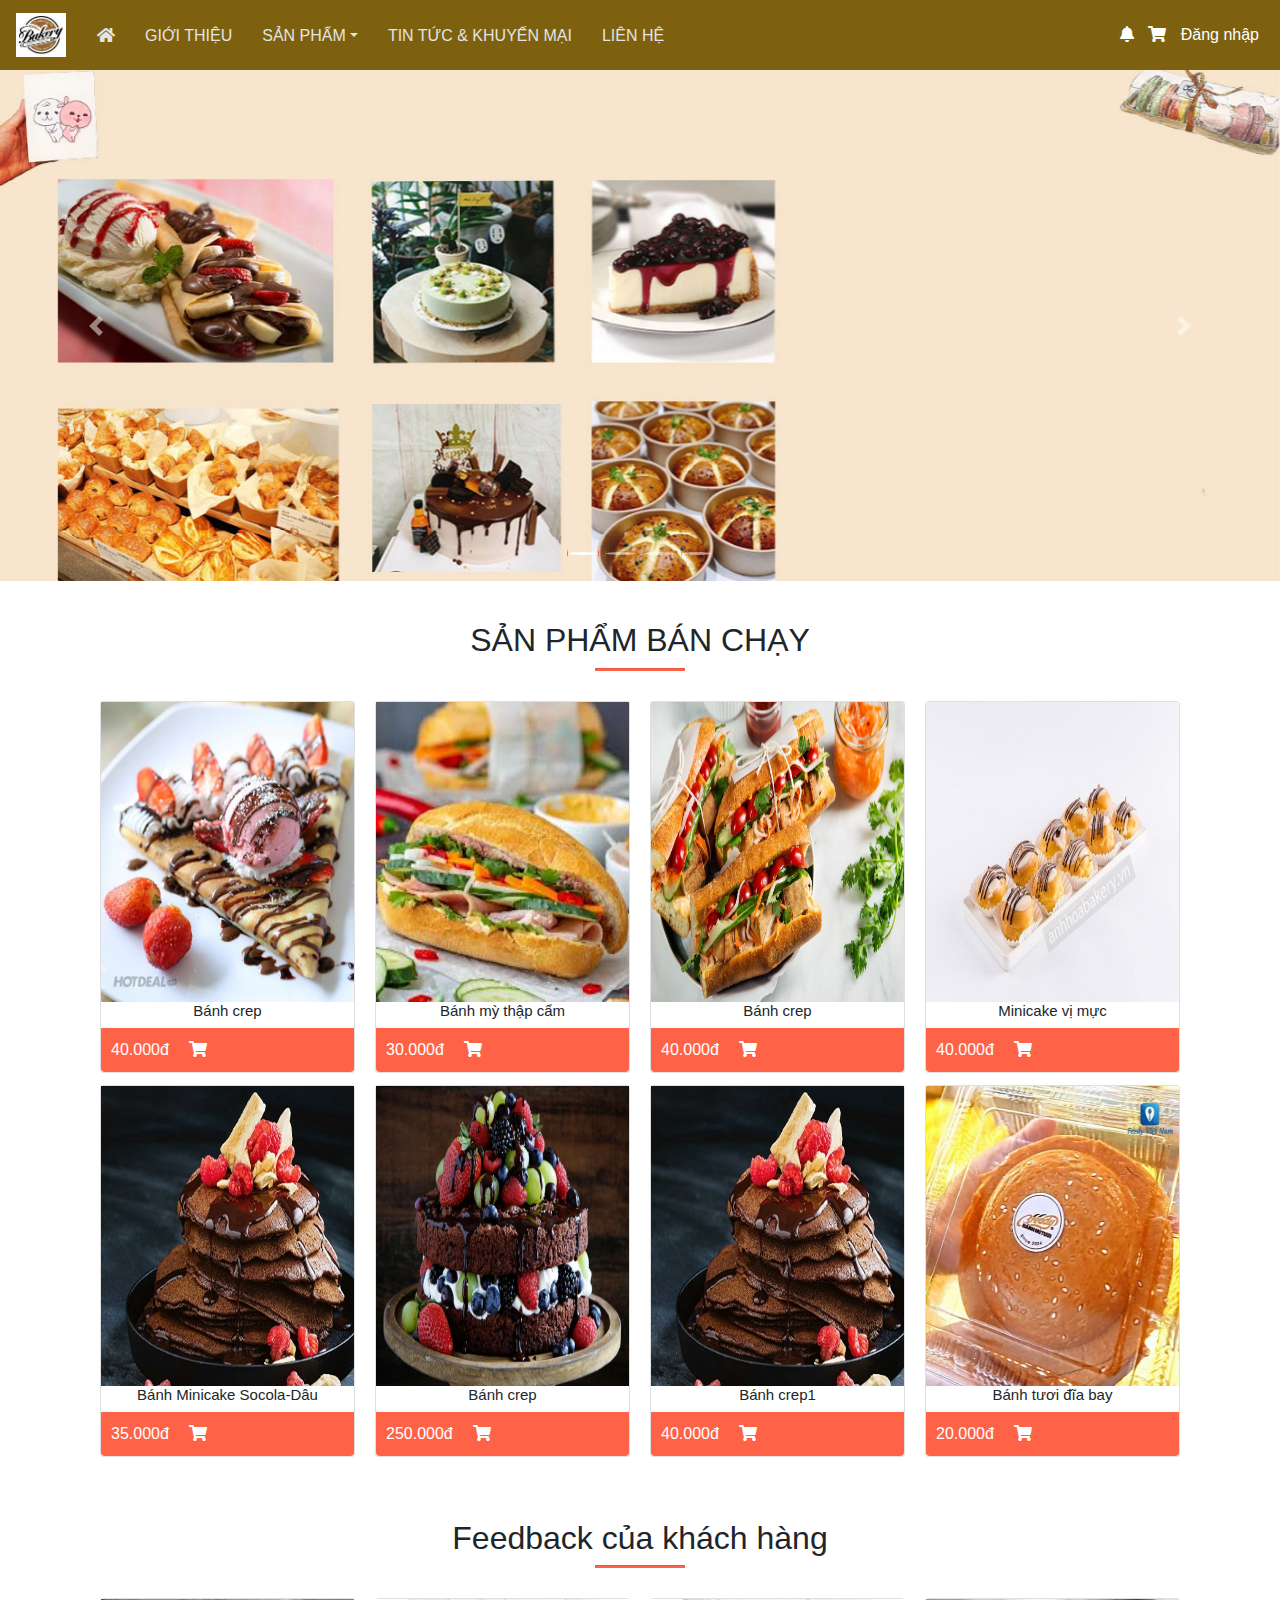
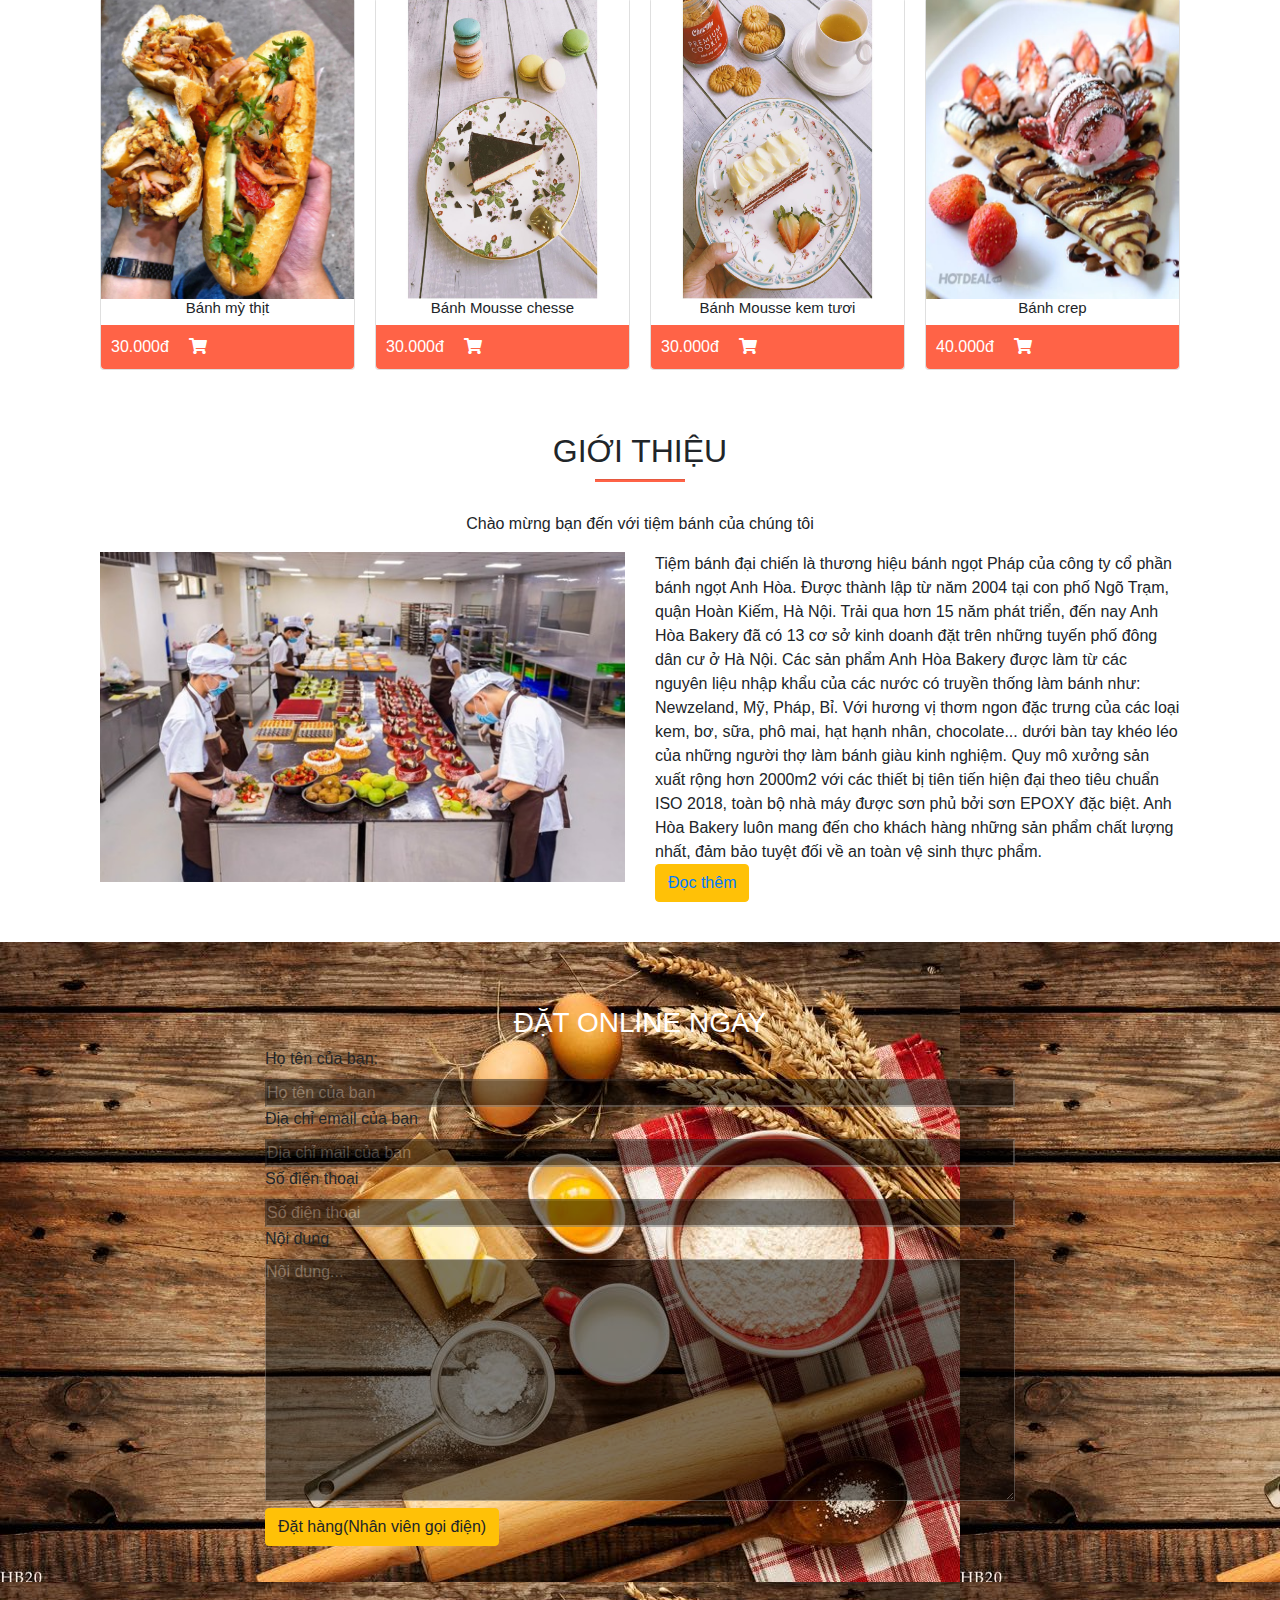
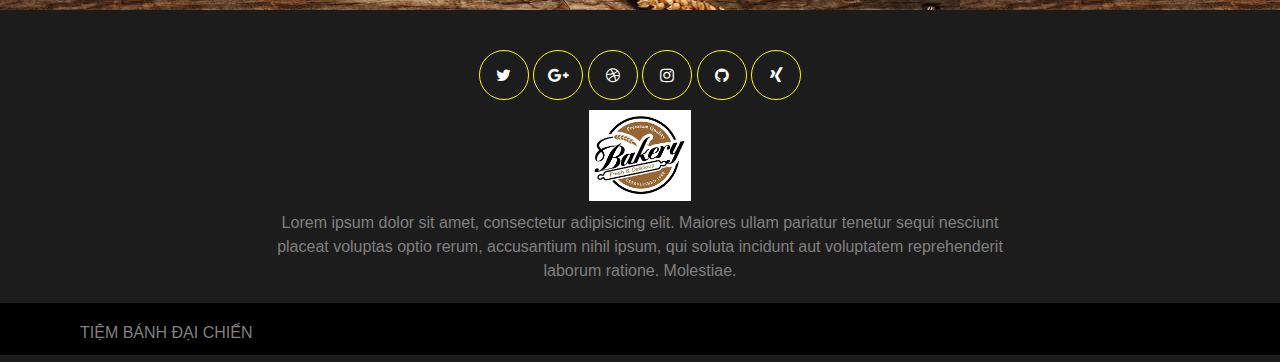
<file: index.html>
<!DOCTYPE html>
<html lang="vi">
  <head>
    <meta charset="utf-8">
    <title>Tiệm bánh đại chiến</title>
    <meta name="viewport" content="width=device-width, initial-scale=1">
    <link href="css/style.css" rel="stylesheet">
     <link rel="stylesheet" href="css/all.min.css">
    <link href="https://stackpath.bootstrapcdn.com/bootstrap/4.4.1/css/bootstrap.min.css" rel="stylesheet" type="text/css">
   <link rel="stylesheet" href="css/font-awesome-4.7.0/css/font-awesome.min.css">
    <script src="css/jquery-3.5.1.min.js "></script>
    <script src="css/bootstrap.min.js"></script>

  </head>
<body>
<div class="top">
    <button class="btn btn-warning" id="button-top">Top</button>
</div>
<nav class="navbar navbar-expand-md sticky-top">
	<div class="container-fluid">
		<a class="navbar-brand" href="#" id="brand_1" >
			<img src="images/logo1.jpg" width="50px">
		</a>
		<button class="navbar-toggler" type="button" data-toggle="collapse" data-target="#reponsive">
			<span class="fas fa-bars"></span>
		</button>
		<div class="collapse navbar-collapse" id="reponsive">
			<ul class="navbar-nav mr-auto">
				<li class="nav-item">
					<a class="nav-link" href="index.html"><span class="fas fa-home"></span></a>
				</li>
				<li class="nav-item">
					<a class="nav-link active" href="#about-us" target="_top">GIỚI THIỆU</a>
				</li>
				<li class="nav-item dropdown item_1" >
					<a class="nav-link dropdown-toggle" data-toggle="dropdown" id="navbardrop" href="#">SẢN PHẨM</a>
					<div class="dropdown-menu bg-warning" id="sub-menu">
					    <a class="dropdown-item" href="banhmydanto.html">Bánh Mỳ Dân tổ</a>
                        <a class="dropdown-item" href="banhsinhnhat.html">Bánh sinh nhật</a>
					    <a class="dropdown-item" href="banhminicake.html">Minicake & Cookies</a>
                        <a class="dropdown-item" href="banhmytuoi.html">Bánh mỳ tươi</a>
					    <a class="dropdown-item" href="#">Bánh Crep Pháp </a>
                        <a class="dropdown-item" href="banhmouse.html">Bánh Mousse</a>
                        <a class="dropdown-item" href="#">Bánh Donut</a>
					</div>
				</li>
				<li class="nav-item">
					<a class="nav-link" href="#">TIN TỨC & KHUYẾN MẠI</a>
				</li>
                <li class="nav-item">
                    <a class="nav-link" href="#msg">LIÊN HỆ</a>
                </li>  
                <li class="nav-item">
                    <a class="nav-link" href="#"></a>
                </li>            
			</ul>
             <div id="note">
                <a href="#"><i class="fas fa-bell"></i></a>
                <a href="#"><i class="fas fa-shopping-cart"></i></a>  
                <a href="acount.html">Đăng nhập</a>
            </div>
		  </div> 
	</div> <!-- kết thúc container-fluid -->
</nav>

    <!-- Taọ băng chuyền-->
<div id="events" class=" carousel slide" data-ride="carousel">
    <ul class="carousel-indicators">
       <li data-target="#events" data-slide-to="0" class="active"></li>
       <li data-target="#events" data-slide-to="1"></li>
       <li data-target="#events" data-slide-to="2"></li>
       <li data-target="#events" data-slide-to="3"></li>
    </ul>
    
    <div class=" carousel-inner">
        <div class="carousel-item active">
            <img src="images/banhPhap.jpg" usemap="#workmap" >
            <map name="workmap">
                <area shape="default" alt="banhngon">
            </map>
        </div>
        <div class="carousel-item">
            <img src="images/banhPhap.jpg" class="img-fluid">
        </div>
        <div class="carousel-item">
            <img src="images/banhPhap.jpg">
        </div>
        <div class="carousel-item">
            <img src="images/banhPhap.jpg">
        </div>
    </div>  

<!-- Nút điều khiển trái phải-->
    <a class="carousel-control-prev" href="#events" data-slide="prev">
        <span class="carousel-control-prev-icon"></span>
    </a>
    <a class="carousel-control-next" href="#events" data-slide="next">
        <span class="carousel-control-next-icon"></span>
    </a> 
</div>


<div class="container-fluid">
    <div class="main_1">
        <h2 class="text">SẢN PHẨM BÁN CHẠY</h2>
        <hr class="hr">
        <p></p>
        <div class="card-columns">
            <div class="card">
                <div class="combo"> 
                    <img src="images/62802-combo-2-banh-crepes-2-ly-nuoc-2-vien-kem-beanis-crepes.jpg" alt="">
                </div>
               
                <h4 class="product">Bánh crep</h4>
                <div class="bill">
                    <p>40.000đ<i class="fas fa-shopping-cart"></i></p>
                </div>
            </div>
             <div class="card">
                <div class="combo"> 
                    <img src="images/pancake-cacao1.jpg" alt="">
                </div>
                <h4 class="product">Bánh Minicake Socola-Dâu</h4>
                <div class="bill">
                    <p>35.000đ<i class="fas fa-shopping-cart"></i></p>
                </div>
            </div>
             <div class="card">
                <div class="combo"> 
                    <img src="images/danto5.jpg" alt="">
                </div>
                <h4 class="product">Bánh mỳ thập cẩm</h4>
                <div class="bill">
                    <p>30.000đ<i class="fas fa-shopping-cart"></i></p>
                </div>
            </div>
             <div class="card">
                 <div class="combo"> 
                    <img src="images/cake1.jpeg" alt="">
                </div>
                <h4 class="product">Bánh crep</h4>
                <div class="bill">
                    <p>250.000đ<i class="fas fa-shopping-cart"></i></p>
                </div>
            </div>
            <div class="card">
                <div class="combo"> 
                    <img src="images/danto6.jpg" alt="">
                </div>
                <h4 class="product">Bánh crep</h4>
                <div class="bill">
                    <p>40.000đ<i class="fas fa-shopping-cart"></i></p>
                </div>
            </div>
            <div class="card">
                 <div class="combo"> 
                    <img src="images/pancake-cacao1.jpg" alt="">
                </div>
                <h4 class="product">Bánh crep1</h4>
                <div class="bill">
                    <p>40.000đ<i class="fas fa-shopping-cart"></i></p>
                </div>
            </div>
            <div class="card">
                <div class="combo"> 
                    <img src="images/minicake3.jpg" alt="">
                </div>
                <h4 class="product">Minicake vị mực</h4>
                <div class="bill">
                    <p>40.000đ<i class="fas fa-shopping-cart"></i></p>
                </div>
            </div>
            <div class="card">
                <div class="combo"> 
                    <img src="images/tuoi1.jpg" alt="">
                </div>
                <h4 class="product">Bánh tươi đĩa bay</h4>
                <div class="bill">
                    <p>20.000đ<i class="fas fa-shopping-cart"></i></p>
                </div>
            </div>
        </div> <!-- kết thúc card-columns -->
    </div><!--  kết thúc main_1 -->
    <div class="main_2">
        <h2 class="text">Feedback của khách hàng</h2>
        <hr class="hr">
        <div class="card-columns">
            <div class="card">
                <div class="combo"> 
                    <img src="images/danto1.jpg" alt="">
                </div>
               
                <h4 class="product">Bánh mỳ thịt</h4>
                <div class="bill">
                    <p>30.000đ<i class="fas fa-shopping-cart"></i></p>
                </div>
            </div>
             <div class="card">
                <div class="combo"> 
                    <img src="images/95139933_2863162330420048_4951168320926646272_o.jpg" alt="">
                </div>
                <h4 class="product">Bánh Mousse chesse</h4>
                <div class="bill">
                    <p>30.000đ<i class="fas fa-shopping-cart"></i></p>
                </div>
            </div>
             <div class="card">
                <div class="combo"> 
                    <img src="images/96137695_2868633559872925_5979090377250963456_o.jpg" alt="">
                </div>
                <h4 class="product">Bánh Mousse kem tươi</h4>
                <div class="bill">
                    <p>30.000đ<i class="fas fa-shopping-cart"></i></p>
                </div>
            </div>
             <div class="card">
                 <div class="combo"> 
                    <img src="images/62802-combo-2-banh-crepes-2-ly-nuoc-2-vien-kem-beanis-crepes.jpg" alt="">
                </div>
                <h4 class="product">Bánh crep</h4>
                <div class="bill">
                    <p>40.000đ<i class="fas fa-shopping-cart"></i></p>
                </div>
            </div>
        </div>
    </div> <!-- kết thúc main_2 -->
    <div class="main_3" id="about-us">
        <h2 class="text">GIỚI THIỆU</h2>
        <hr class="hr">
        <p class= text>Chào mừng bạn đến với tiệm bánh của chúng tôi</p>
        <div class="row">
            <div class="col-lg-6 col-xl-6 col-md-12 col-sm-12 col-12" id="staff">
                <img src="images/intro.png" alt="">
            </div>
            <div class="col-xl-6 col-xl-6 col-md-12 col-sm-12 col-12">
                Tiệm bánh đại chiến là thương hiệu bánh ngọt Pháp của công ty cổ phần bánh ngọt Anh Hòa. Được thành lập từ năm 2004 tại con phố Ngõ Trạm, quận Hoàn Kiếm, Hà Nội. Trải qua hơn 15 năm phát triển, đến nay Anh Hòa Bakery đã có 13 cơ sở kinh doanh đặt trên những tuyến phố đông dân cư ở Hà Nội. Các sản phẩm Anh Hòa Bakery được làm từ các nguyên liệu nhập khẩu của các nước có truyền thống làm bánh như: Newzeland, Mỹ, Pháp, Bỉ. Với hương vị thơm ngon đặc trưng của các loại kem, bơ, sữa, phô mai, hạt hạnh nhân, chocolate... dưới bàn tay khéo léo của những người thợ làm bánh giàu kinh nghiệm. Quy mô xưởng sản xuất rộng hơn 2000m2 với các thiết bị tiên tiến hiện đại theo tiêu chuẩn ISO 2018, toàn bộ nhà máy được sơn phủ bởi sơn EPOXY đặc biệt. Anh Hòa Bakery luôn mang đến cho khách hàng những sản phẩm chất lượng nhất, đảm bảo tuyệt đối về an toàn vệ sinh thực phẩm.<br>
                <button class="btn btn-warning">
                    <a href="gioithieu.html" target="_blank">Đọc thêm</a>
                </button>
            </div>
        </div>
    </div>

    <form action="" class="col-sm-12 online" id="msg">
        <h3 class="text">ĐẶT ONLINE NGAY</h3>
        <div class="frm">
            <label for="">Họ tên của bạn: </label><br>
            <input type="text" placeholder="Họ tên của bạn"><br>
            <label for="">Địa chỉ email của bạn</label><br>
            <input type="mail" placeholder="Địa chỉ mail của bạn"><br>
            <label for="">Số điện thoại</label><br>
            <input type="text" placeholder="Số điện thoại"><br>
            <label for="">Nội dung</label><br>
            <textarea name="" id="" cols="20" rows="10" placeholder="Nội dung..."></textarea>
            <button class="btn btn-warning" type="submit">Đặt hàng(Nhân viên gọi điện)</button>
        </div>
    </form>
  
        <div class="main_11" id="contact">
            <footer>
                <div class="footer">
                    <div class="wow bounceIn"><i class="fa fa-twitter" aria-hidden="true"></i></div>
                    <div class="wow bounceIn"><i class="fa fa-google-plus" aria-hidden="true"></i></div>
                    <div class="wow bounceIn"><i class="fa fa-dribbble" aria-hidden="true"></i></div>
                    <div class="wow bounceIn"><i class="fa fa-instagram" aria-hidden="true"></i></div>
                    <div class="wow bounceIn"><i class="fa fa-github" aria-hidden="true"></i></div>
                    <div class="wow bounceIn"><i class="fa fa-xing" aria-hidden="true"></i></div>
                </div>
                <div class="logo">
                    <img src="images/logo1.jpg" alt="">

                </div>
                <p class="content_lorem">Lorem ipsum dolor sit amet, consectetur adipisicing elit. Maiores ullam pariatur tenetur sequi nesciunt placeat voluptas optio rerum, accusantium nihil ipsum, qui soluta incidunt aut voluptatem reprehenderit laborum ratione. Molestiae.</p>
                <div class="footer_1">
                    <div>TIỆM BÁNH ĐẠI CHIẾN</div> 
                </div>
            </footer> 
        </div>
</div> <!-- kết thúc container-fluid -->
 <script src="js/index.js"></script>
</body>
</html>
</file>
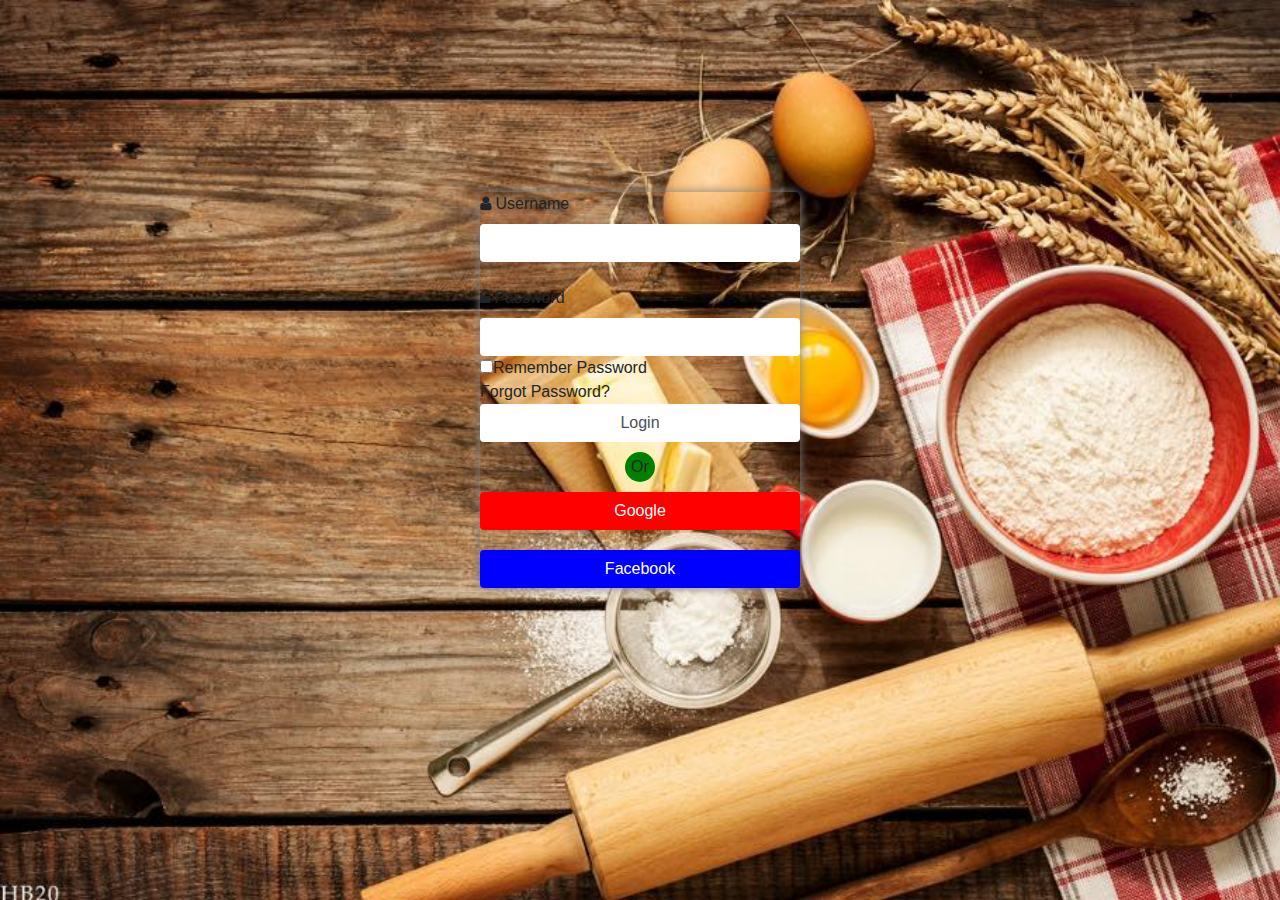
<file: acount.html>
<!DOCTYPE html>
<html lang="en">
<head>
	<meta charset="UTF-8">
	<meta name="viewport" content="width=device-width, initial-scale=1.0">
	<title>Document</title>
	<!-- <link rel="stylesheet" href="css/style.css"> -->
	<link rel="stylesheet" href="css/all.min.css">
    <link href="https://stackpath.bootstrapcdn.com/bootstrap/4.4.1/css/bootstrap.min.css" rel="stylesheet" type="text/css">
   <link rel="stylesheet" href="css/font-awesome-4.7.0/css/font-awesome.min.css">
    <script src="css/jquery-3.5.1.min.js "></script>
    <script src="css/bootstrap.min.js"></script>
    <style>
    	body{
    		background-image: url('images/ảnh-nền-form.jpg');
    		width: 100%;
    		background-size: cover;
    		background-attachment: fixed;
    	}
    	form{
    		box-shadow: 0 0 10px gray;
    		border-radius: 5px;
    		width: 25%;
    		margin:15% auto;

    	}
    	.acount>div input{
    		border:none;
    	}
    	.or{
    		width: 30px;
    		height:30px;
    		border-radius: 50%;
    		background-color: green;
    		text-align: center;
    		line-height: 30px;
    		margin: 10px auto;
    	}
    	#google input{
    		background-color: red;
    		margin-bottom: 20px;
    		/*margin-top: 20px;*/
    		color: white;

    	}
    	#facebook input{
    		background-color: blue;
    		color: white;
    	}
    </style>
</head>
<body>
	<form action="index.html">
		<div class="acount">
			<div>
				<label for=""><i class="fa fa-user" aria-hidden="true"></i> Username</label><br>
				<input type="text" class="form-control" id="user"><br>
				<span class="error" id="msg_user"></span>
			</div>
			<div>
				<label for=""><i class="fa fa-unlock-alt" aria-hidden="true"></i> Password</label><br>
				<input type="password" class="form-control" id="password">
				<span class="error" id="msg_password"></span>
			</div>
			<div>
				<input type="checkbox" name="remember">Remember Password
				<div>Forgot Password?</div>
			</div>
			
			<div>
				<input type="submit" value="Login"  class="form-control" id="send">
			</div>
			<div class="or">Or</div>
			<div id="google">
				<input type="button" class="form-control" value="Google">
			</div>
			<div id="facebook">
				<input type="button" class="form-control" value="Facebook">
			</div>
		</div>
		
		
	</form>
</body>
<script src="js/index.js"></script>
</html>
</file>
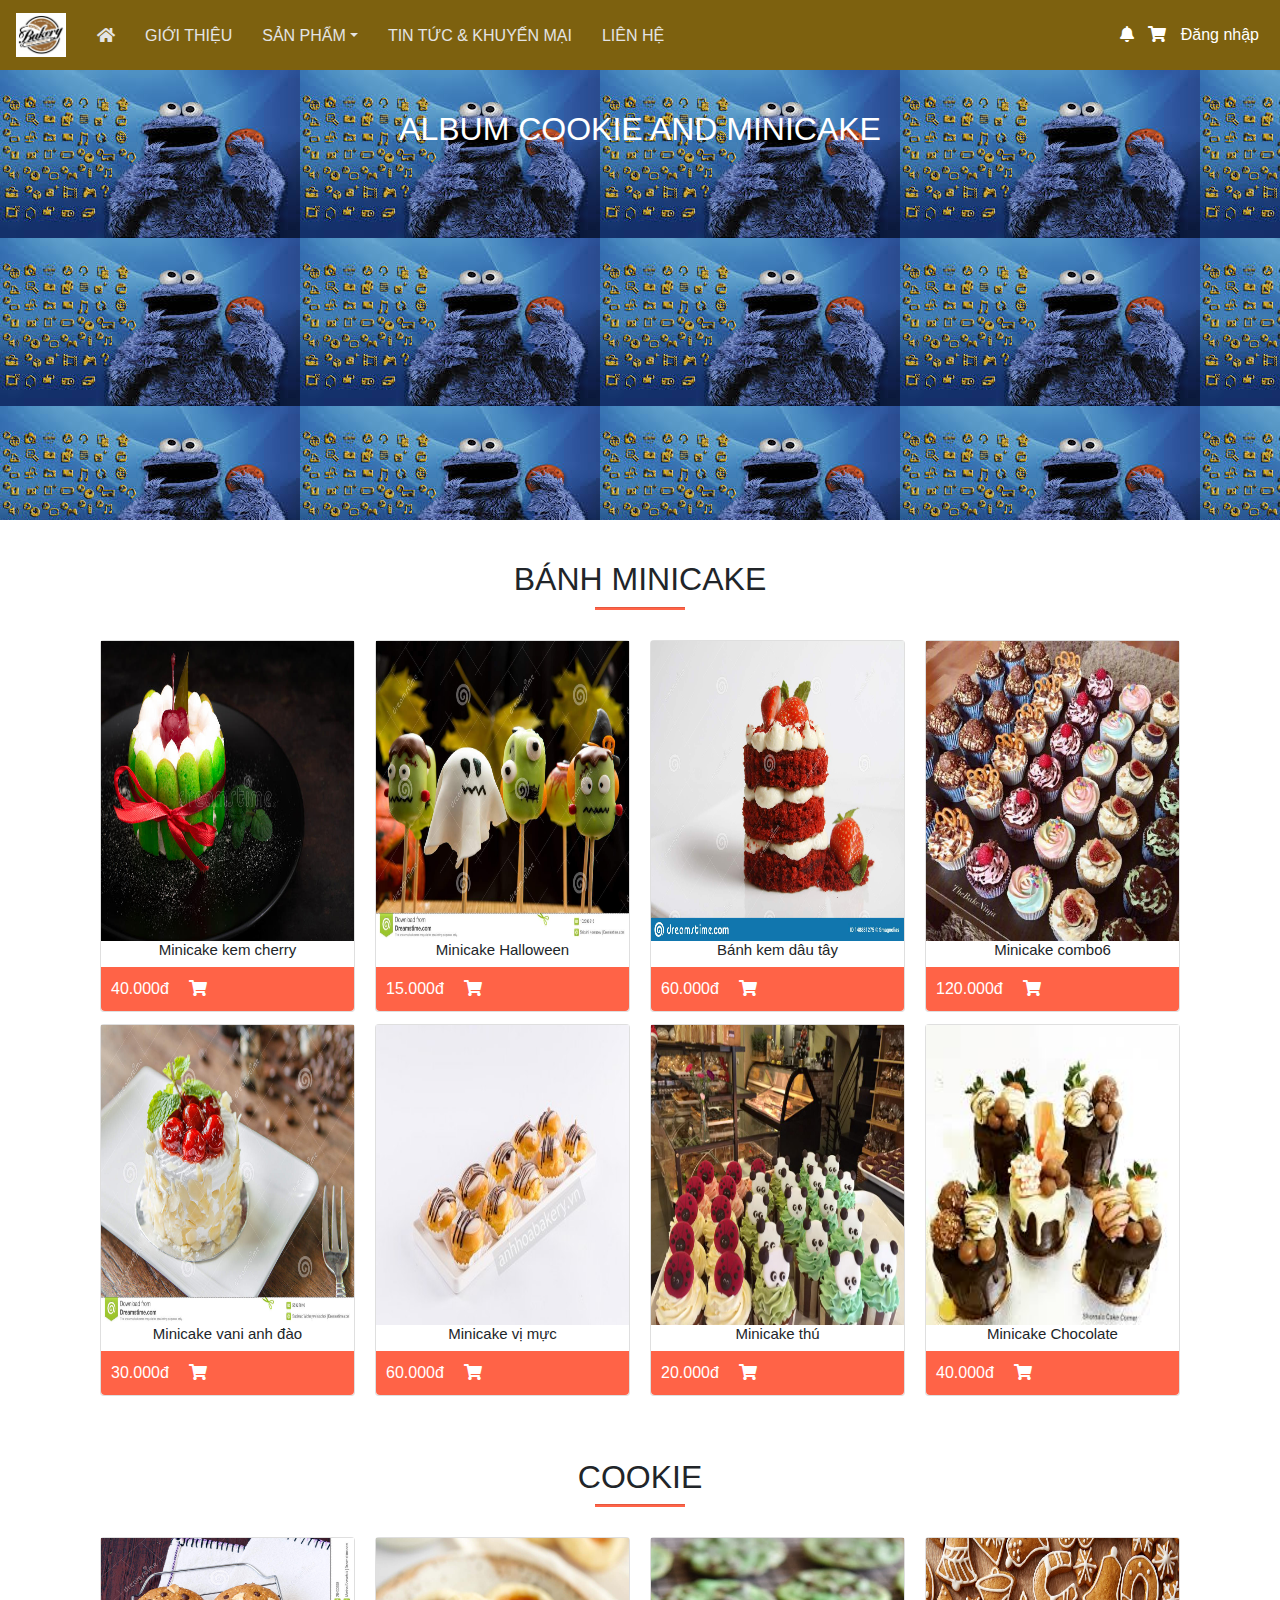
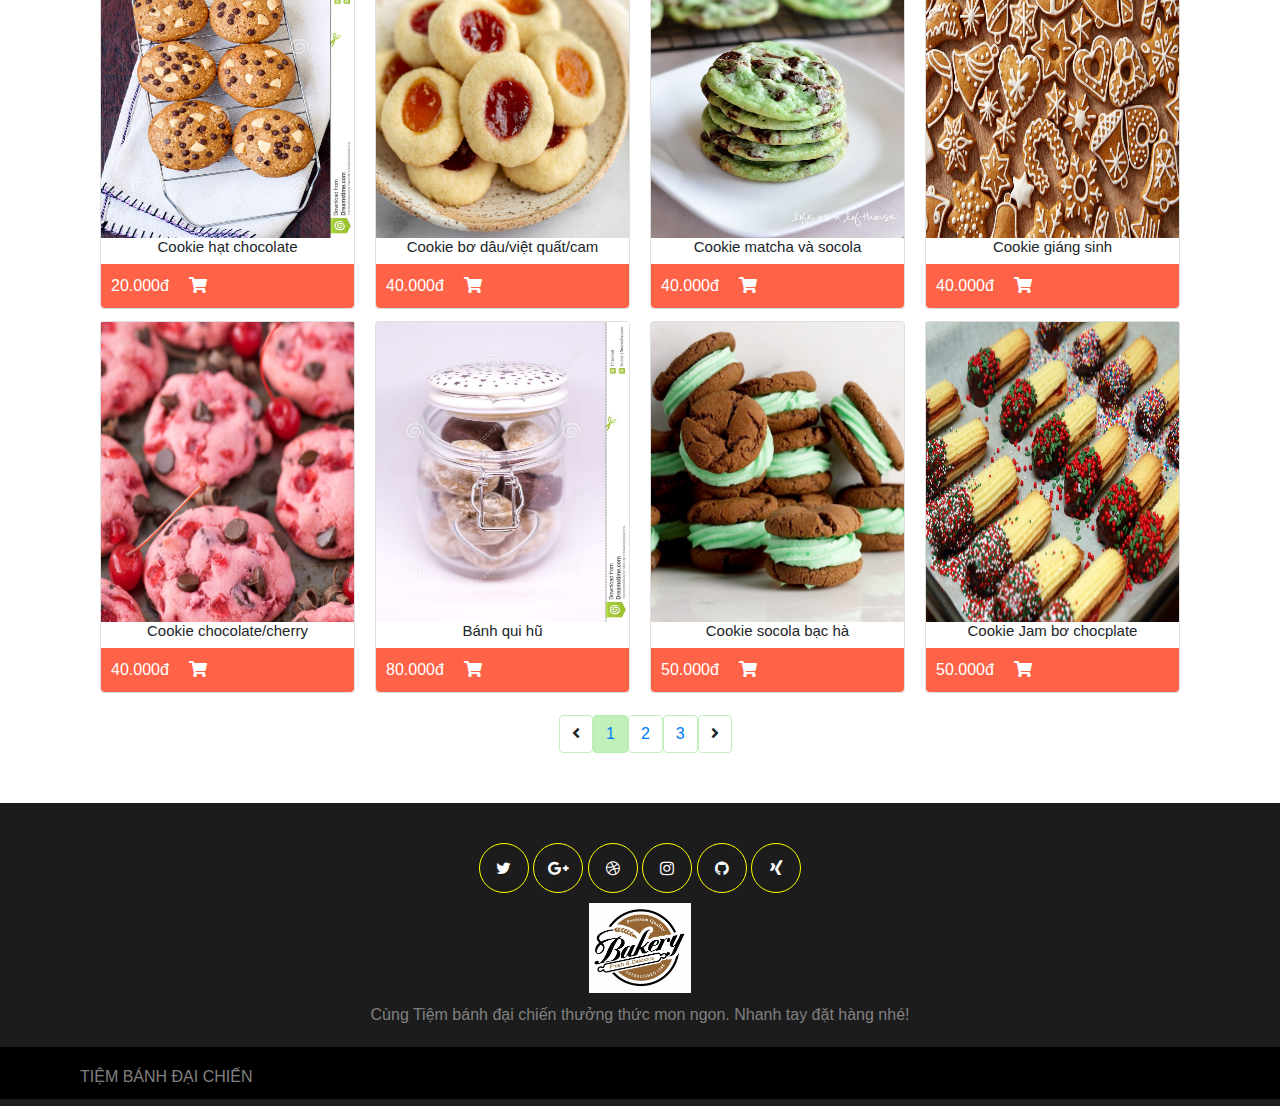
<file: banhminicake.html>
<!DOCTYPE html>
<html lang="vi">
  <head>
    <meta charset="utf-8">
    <title>Tiệm bánh đại chiến</title>
    <meta name="viewport" content="width=device-width, initial-scale=1">
    <link href="css/style.css" rel="stylesheet">
     <link rel="stylesheet" href="css/all.min.css">
    <link href="https://stackpath.bootstrapcdn.com/bootstrap/4.4.1/css/bootstrap.min.css" rel="stylesheet" type="text/css">
   <link rel="stylesheet" href="css/font-awesome-4.7.0/css/font-awesome.min.css">
    <script src="css/jquery-3.5.1.min.js "></script>
    <script src="css/bootstrap.min.js"></script>

  </head>
<body>
<div class="top ">
    <button class="btn btn-warning" id="button-top">Top</button>
</div>
<nav class="navbar navbar-expand-md sticky-top">
	<div class="container-fluid">
		<a class="navbar-brand" href="#" id="brand_1" >
			<img src="images/logo1.jpg" width="50px">
		</a>
		<button class="navbar-toggler" type="button" data-toggle="collapse" data-target="#reponsive">
			<span class="fas fa-bars"></span>
		</button>
		<div class="collapse navbar-collapse" id="reponsive">
			<ul class="navbar-nav mr-auto">
				<li class="nav-item">
					<a class="nav-link" href="index.html"><span class="fas fa-home"></span></a>
				</li>
				<li class="nav-item">
					<a class="nav-link active" href="#about-us" target="_top">GIỚI THIỆU</a>
				</li>
				<li class="nav-item dropdown item_1" >
					<a class="nav-link dropdown-toggle" data-toggle="dropdown" id="navbardrop" href="#">SẢN PHẨM</a>
					<div class="dropdown-menu bg-warning" id="sub-menu">
					    <a class="dropdown-item" href="banhmydanto.html">Bánh Mỳ Dân tổ</a>
                        <a class="dropdown-item" href="banhsinhnhat.html">Bánh sinh nhật</a>
					    <a class="dropdown-item" href="banhminicake.html">Minicake & Cookies</a>
                        <a class="dropdown-item" href="banhmytuoi.html">Bánh mỳ tươi</a>
					    <a class="dropdown-item" href="#">Bánh Crep Pháp </a>
                        <a class="dropdown-item" href="banhmouse.html">Bánh Mousse</a>
                        <a class="dropdown-item" href="#">Bánh Donut</a>
					</div>
				</li>
				<li class="nav-item">
					<a class="nav-link" href="#">TIN TỨC & KHUYẾN MẠI</a>
				</li>
                <li class="nav-item">
                    <a class="nav-link" href="#msg">LIÊN HỆ</a>
                </li>  
                <li class="nav-item">
                    <a class="nav-link" href="#"></a>
                </li>            
			</ul>
             <div id="note">
                <a href="#"><i class="fas fa-bell"></i></a>
                <a href="#"><i class="fas fa-shopping-cart"></i></a>  
                <a href="acount.html">Đăng nhập</a>
            </div>
		  </div> 
	</div> <!-- kết thúc container-fluid -->
</nav>
<div class="banner_3">
    <h2 class="mytext"> ALBUM COOKIE AND MINICAKE</h2>
</div>
<div class="container-fluid">
    <div class="mincake">
        <h2 class="text">BÁNH MINICAKE</h2>
        <hr class="hr">
        <div class="card-columns">
            <div class="card">
                <div class="danto"> 
                    <img src="images/minicake.jpg" alt="">
                </div>
               
                <h4 class="product">Minicake kem cherry</h4>
                <div class="bill">
                    <p>40.000đ<i class="fas fa-shopping-cart"></i></p>
                </div>
            </div>
            <div class="card">
                <div class="danto"> 
                    <img src="images/minicake1.jpg" alt="">
                </div>
                <h4 class="product">Minicake vani anh đào</h4>
                <div class="bill">
                    <p>30.000đ<i class="fas fa-shopping-cart"></i></p>
                </div>
            </div>
            <div class="card">
                <div class="danto"> 
                    <img src="images/minicake2.jpg" alt="">
                </div>
                <h4 class="product">Minicake Halloween </h4>
                <div class="bill">
                    <p>15.000đ<i class="fas fa-shopping-cart"></i></p>
                </div>
            </div>
             <div class="card">
                 <div class="danto"> 
                    <img src="images/minicake3.jpg" alt="">
                </div>
                <h4 class="product">Minicake vị mực</h4>
                <div class="bill">
                    <p>60.000đ<i class="fas fa-shopping-cart"></i></p>
                </div>
            </div>
            <div class="card">
                <div class="danto"> 
                    <img src="images/minicake7.jpg" alt="">
                </div>
                <h4 class="product">Bánh kem dâu tây</h4>
                <div class="bill">
                    <p>60.000đ<i class="fas fa-shopping-cart"></i></p>
                </div>
            </div>
            <div class="card">
                 <div class="danto"> 
                    <img src="images/minicake4.jpg" alt="">
                </div>
                <h4 class="product">Minicake thú</h4>
                <div class="bill">
                    <p>20.000đ<i class="fas fa-shopping-cart"></i></p>
                </div>
            </div>
            <div class="card">
                 <div class="danto"> 
                    <img src="images/minicake5.jpg" alt="">
                </div>
                <h4 class="product">Minicake combo6</h4>
                <div class="bill">
                    <p>120.000đ<i class="fas fa-shopping-cart"></i></p>
                </div>
            </div>
            <div class="card">
                 <div class="danto"> 
                    <img src="images/minicake6.jpg" alt="">
                </div>
                <h4 class="product">Minicake Chocolate</h4>
                <div class="bill">
                    <p>40.000đ<i class="fas fa-shopping-cart"></i></p>
                </div>
            </div>
         </div> <!-- kết thúc card-columns -->
    </div> <!-- kết thúc minicake -->
    <div class="cookie">
        <h2 class="text">COOKIE</h2>
        <hr class="hr">
        <div class="card-columns">
            <div class="card">
                <div class="danto"> 
                    <img src="images/cookies1.jpg" alt="">
                </div>
               
                <h4 class="product">Cookie hạt chocolate</h4>
                <div class="bill">
                    <p>20.000đ<i class="fas fa-shopping-cart"></i></p>
                </div>
            </div>
            <div class="card">
                <div class="danto"> 
                    <img src="images/cookies2.jpg" alt="">
                </div>
                <h4 class="product">Cookie chocolate/cherry</h4>
                <div class="bill">
                    <p>40.000đ<i class="fas fa-shopping-cart"></i></p>
                </div>
            </div>
            <div class="card">
                <div class="danto"> 
                    <img src="images/cookies3.jpg" alt="">
                </div>
                <h4 class="product">Cookie bơ dâu/việt quất/cam </h4>
                <div class="bill">
                    <p>40.000đ<i class="fas fa-shopping-cart"></i></p>
                </div>
            </div>
             <div class="card">
                 <div class="danto"> 
                    <img src="images/cookie2s.jpg" alt="">
                </div>
                <h4 class="product">Bánh qui hũ</h4>
                <div class="bill">
                    <p>80.000đ<i class="fas fa-shopping-cart"></i></p>
                </div>
            </div>
            <div class="card">
                <div class="danto"> 
                    <img src="images/cookies4.jpg" alt="">
                </div>
                <h4 class="product">Cookie matcha và socola</h4>
                <div class="bill">
                    <p>40.000đ<i class="fas fa-shopping-cart"></i></p>
                </div>
            </div>
            <div class="card">
                 <div class="danto"> 
                    <img src="images/cookies5.jpg" alt="">
                </div>
                <h4 class="product">Cookie socola bạc hà</h4>
                <div class="bill">
                    <p>50.000đ<i class="fas fa-shopping-cart"></i></p>
                </div>
            </div>
            <div class="card">
                 <div class="danto"> 
                    <img src="images/cookies6.jpg" alt="">
                </div>
                <h4 class="product">Cookie giáng sinh</h4>
                <div class="bill">
                    <p>40.000đ<i class="fas fa-shopping-cart"></i></p>
                </div>
            </div>
            <div class="card">
                 <div class="danto"> 
                    <img src="images/cookies7.jpg" alt="">
                </div>
                <h4 class="product">Cookie Jam bơ chocplate</h4>
                <div class="bill">
                    <p>50.000đ<i class="fas fa-shopping-cart"></i></p>
                </div>
            </div>
        </div>
        <div class="pagination">
            <button class="btn "><i class="fas fa-angle-left"></i></button>
            <button class="btn pagi active"><a href="">1</a></button>
            <button class="btn pagi"><a href="">2</a></button>
            <button class="btn pagi"><a href="">3</a></button>
            <button class="btn "><i class="fas fa-angle-right"></i></button>
        </div>
    </div>
    <div class="main_11" id="contact">
        <footer>
            <div class="footer">
                <div><i class="fa fa-twitter" aria-hidden="true"></i></div>
                <div><i class="fa fa-google-plus" aria-hidden="true"></i></div>
                <div><i class="fa fa-dribbble" aria-hidden="true"></i></div>
                <div><i class="fa fa-instagram" aria-hidden="true"></i></div>
                <div><i class="fa fa-github" aria-hidden="true"></i></div>
                <div><i class="fa fa-xing" aria-hidden="true"></i></div>
            </div>
            <div class="logo">
                <img src="images/logo1.jpg" alt="">

            </div>
            <p class="content_lorem">Cùng Tiệm bánh đại chiến thưởng thức mon ngon. Nhanh tay đặt hàng nhé!</p>
            <div class="footer_1">
                <div>TIỆM BÁNH ĐẠI CHIẾN</div> 
            </div>
        </footer> 

    </div>
</div>
<script src="js/index.js"></script>
</body>
</html>
</file>
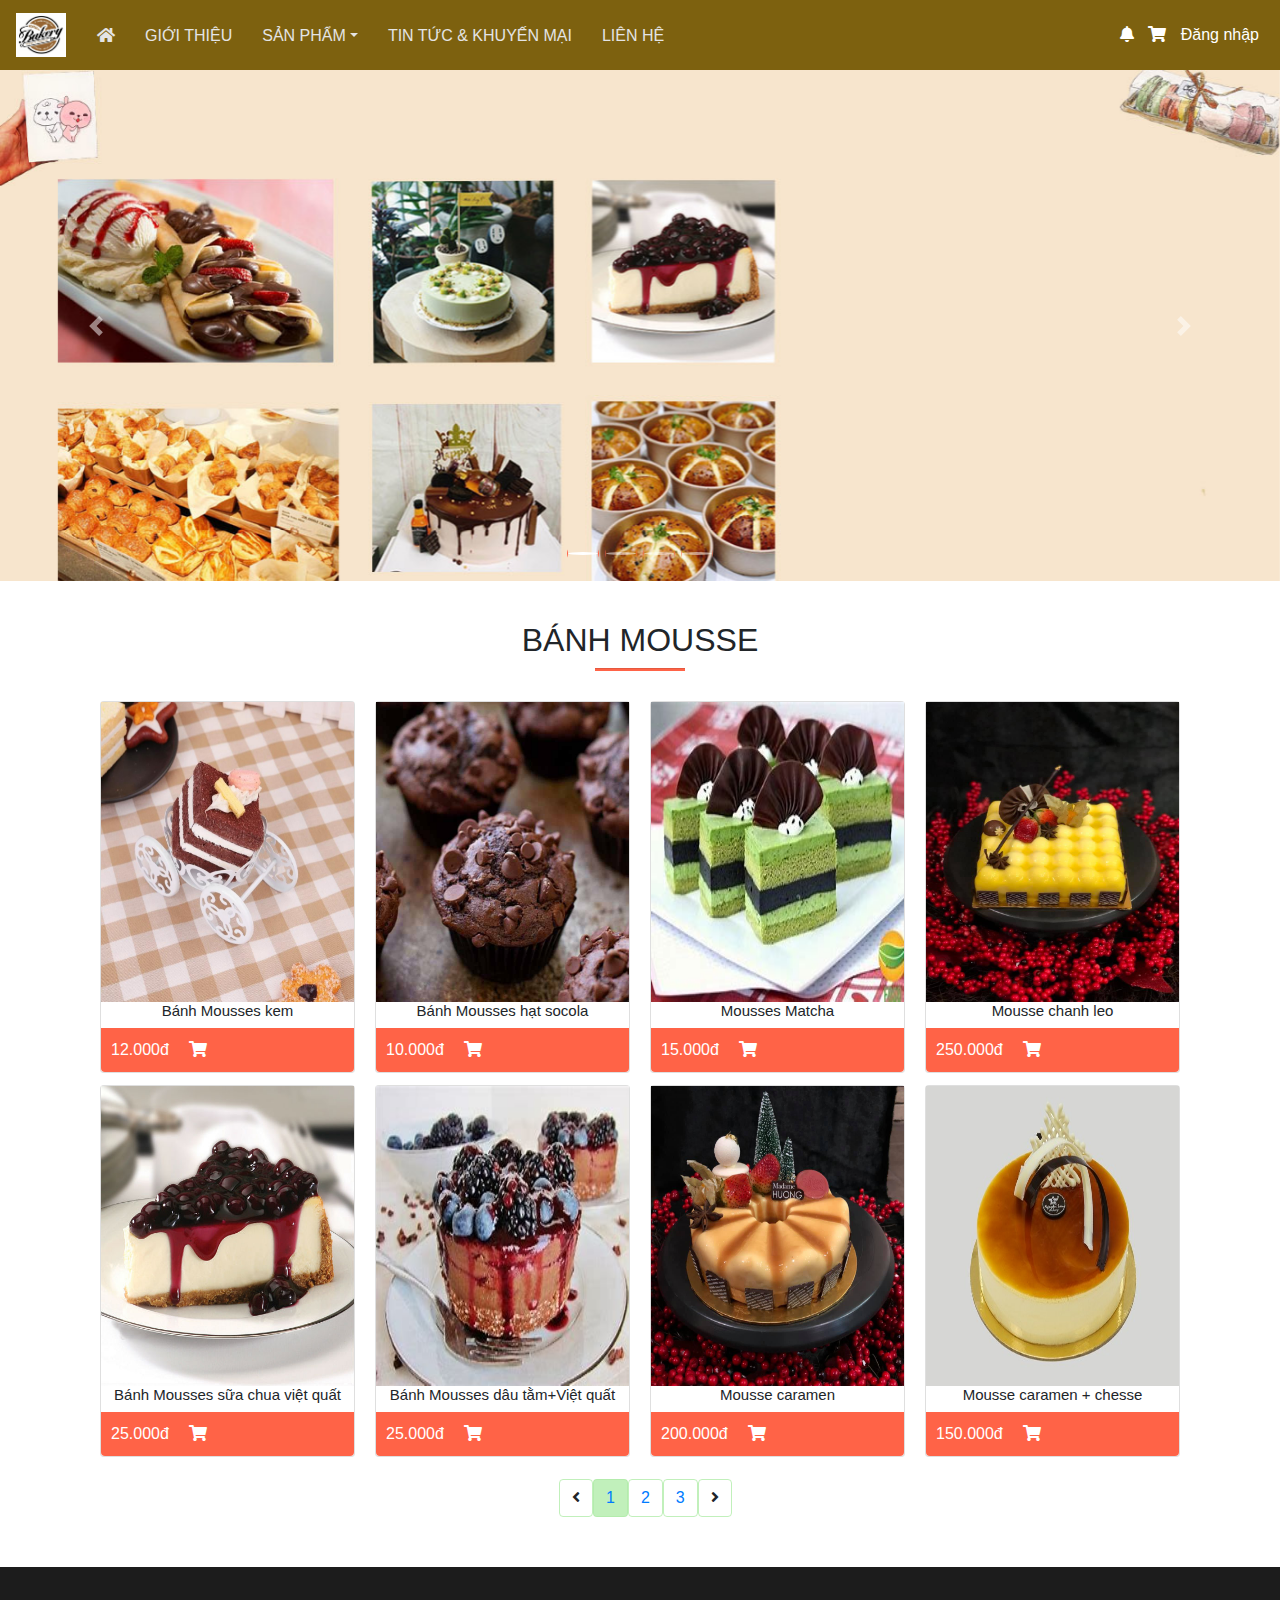
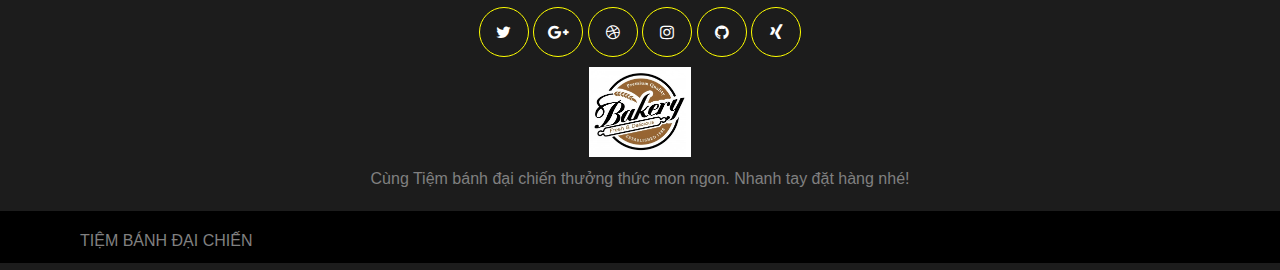
<file: banhmouse.html>
<!DOCTYPE html>
<html lang="vi">
  <head>
    <meta charset="utf-8">
    <title>Tiệm bánh đại chiến</title>
    <meta name="viewport" content="width=device-width, initial-scale=1">
    <link href="css/style.css" rel="stylesheet">
     <link rel="stylesheet" href="css/all.min.css">
    <link href="https://stackpath.bootstrapcdn.com/bootstrap/4.4.1/css/bootstrap.min.css" rel="stylesheet" type="text/css">
   <link rel="stylesheet" href="css/font-awesome-4.7.0/css/font-awesome.min.css">
    <script src="css/jquery-3.5.1.min.js "></script>
    <script src="css/bootstrap.min.js"></script>
  </head>
<body>
<div class="top ">
  <button class="btn btn-warning" id="button-top">Top</button>
</div>
<nav class="navbar navbar-expand-md sticky-top">
	<div class="container-fluid">
		<a class="navbar-brand" href="#" id="brand_1" >
			<img src="images/logo1.jpg" width="50px">
		</a>
		<button class="navbar-toggler" type="button" data-toggle="collapse" data-target="#reponsive">
			<span class="fas fa-bars"></span>
		</button>
		<div class="collapse navbar-collapse" id="reponsive">
           
			<ul class="navbar-nav mr-auto">
				<li class="nav-item">
					<a class="nav-link" href="index.html"><span class="fas fa-home"></span></a>
				</li>
				<li class="nav-item">
					<a class="nav-link active" href="#about-us" target="_top">GIỚI THIỆU</a>
				</li>
				<li class="nav-item dropdown item_1" >
					<a class="nav-link dropdown-toggle" data-toggle="dropdown" id="navbardrop" href="#">SẢN PHẨM</a>
					<div class="dropdown-menu bg-warning" id="sub-menu">
                        <a class="dropdown-item" href="banhmydanto.html">Bánh Mỳ Dân tổ</a>
                        <a class="dropdown-item" href="banhsinhnhat.html">Bánh sinh nhật</a>
                        <a class="dropdown-item" href="banhminicake.html">Minicake & Cookies</a>
                        <a class="dropdown-item" href="banhmytuoi.html">Bánh mỳ tươi</a>
                        <a class="dropdown-item" href="#">Bánh Crep Pháp </a>
                        <a class="dropdown-item" href="banhmouse.html">Bánh Mousse</a>
                        <a class="dropdown-item" href="#">Bánh Donut</a>
					</div>
				</li>
				<li class="nav-item">
					<a class="nav-link" href="#">TIN TỨC & KHUYẾN MẠI</a>
				</li>
                <li class="nav-item">
                    <a class="nav-link" href="#msg">LIÊN HỆ</a>
                </li>  
                <li class="nav-item">
                    <a class="nav-link" href="#"></a>
                </li>            
			</ul>
            <div id="note">
                <a href="#"><i class="fas fa-bell"></i></a>
                <a href="#"><i class="fas fa-shopping-cart"></i></a>  
                <a href="acount.html">Đăng nhập</a>
            </div>
		</div> 
	</div> <!-- kết thúc container-fluid -->
</nav>

    <!-- Taọ băng chuyền-->
  <div id="events" class=" carousel slide" data-ride="carousel">
      <ul class="carousel-indicators">
         <li data-target="#events" data-slide-to="0" class="active"></li>
         <li data-target="#events" data-slide-to="1"></li>
         <li data-target="#events" data-slide-to="2"></li>
         <li data-target="#events" data-slide-to="3"></li>
      </ul>
      
      <div class=" carousel-inner">
          <div class="carousel-item active">
              <img src="images/banhPhap.jpg" usemap="#workmap" >
              <map name="workmap">
                  <area shape="default" alt="banhngon">
              </map>
          </div>
          <div class="carousel-item">
              <img src="images/banhPhap.jpg" class="img-fluid">
          </div>
          <div class="carousel-item">
              <img src="images/banhPhap.jpg">
          </div>
          <div class="carousel-item">
              <img src="images/banhPhap.jpg">
          </div>
      </div>  

  <!-- Nút điều khiển trái phải-->
      <a class="carousel-control-prev" href="#events" data-slide="prev">
          <span class="carousel-control-prev-icon"></span>
      </a>
      <a class="carousel-control-next" href="#events" data-slide="next">
          <span class="carousel-control-next-icon"></span>
      </a> 
  </div>
  <div class="container-fluid">
    <div class="mousse">

    <h2 class="text">BÁNH MOUSSE</h2>
    <hr class="hr">
      <div class="card-columns">
        <div class="card">
            <div class="combo"> 
                <img src="images/c9775b28d8e26eb6a15baf1561e67bee.jpg" alt="">
            </div>
           
            <h4 class="product">Bánh Mousses kem</h4>
            <div class="bill">
                <p>12.000đ<i class="fas fa-shopping-cart"></i></p>
            </div>
        </div>
         <div class="card">
            <div class="combo"> 
                <img src="images/Cach-lam-cheesecake-socola-don-gian-khong-can-lo-nuong-08.jpg" alt="">
            </div>
            <h4 class="product">Bánh Mousses sữa chua việt quất</h4>
            <div class="bill">
                <p>25.000đ<i class="fas fa-shopping-cart"></i></p>
            </div>
        </div>
         <div class="card">
            <div class="combo"> 
                <img src="images/f01e6e90e27432de8661829ebfcc41e6_550x825_600x600.jpg" alt="">
            </div>
            <h4 class="product">Bánh Mousses hạt socola</h4>
            <div class="bill">
                <p>10.000đ<i class="fas fa-shopping-cart"></i></p>
            </div>
        </div>
         <div class="card">
             <div class="combo"> 
                <img src="images/mousse.jpg" alt="">
            </div>
            <h4 class="product">Bánh Mousses dâu tằm+Việt quất</h4>
            <div class="bill">
                <p>25.000đ<i class="fas fa-shopping-cart"></i></p>
            </div>
        </div>
        <div class="card">
            <div class="combo"> 
                <img src="images/mousse1.jpg" alt="">
            </div>
            <h4 class="product">Mousses Matcha</h4>
            <div class="bill">
                <p>15.000đ<i class="fas fa-shopping-cart"></i></p>
            </div>
        </div>
        <div class="card">
             <div class="combo"> 
                <img src="images/Mousse-caramen-lớn.jpg" alt="">
            </div>
            <h4 class="product">Mousse caramen</h4>
            <div class="bill">
                <p>200.000đ<i class="fas fa-shopping-cart"></i></p>
            </div>
        </div>
        <div class="card">
            <div class="combo"> 
                <img src="images/Mousse-chanh-leo.jpg" alt="">
            </div>
            <h4 class="product">Mousse chanh leo</h4>
            <div class="bill">
                <p>250.000đ<i class="fas fa-shopping-cart"></i></p>
            </div>
        </div>
        <div class="card">
            <div class="combo">
                <img src="images/mousse8.jpg" alt="">
            </div>
            <h4 class="product">Mousse caramen + chesse</h4>
            <div class="bill">
                <p>150.000đ<i class="fas fa-shopping-cart"></i></p>
            </div>
        </div>

        </div>
        <div class="pagination">
            <button class="btn "><i class="fas fa-angle-left"></i></button>
            <button class="btn pagi active"><a href="">1</a></button>
            <button class="btn pagi"><a href="">2</a></button>
            <button class="btn pagi"><a href="">3</a></button>
            <button class="btn "><i class="fas fa-angle-right"></i></button>
        </div>
  </div>
  <div class="main_11" id="contact">
  <footer>
      <div class="footer">
          <div><i class="fa fa-twitter" aria-hidden="true"></i></div>
          <div><i class="fa fa-google-plus" aria-hidden="true"></i></div>
          <div><i class="fa fa-dribbble" aria-hidden="true"></i></div>
          <div><i class="fa fa-instagram" aria-hidden="true"></i></div>
          <div><i class="fa fa-github" aria-hidden="true"></i></div>
          <div><i class="fa fa-xing" aria-hidden="true"></i></div>
      </div>
      <div class="logo">
          <img src="images/logo1.jpg" alt="">

      </div>
      <p class="content_lorem">Cùng Tiệm bánh đại chiến thưởng thức mon ngon. Nhanh tay đặt hàng nhé!</p>
      <div class="footer_1">
          <div>TIỆM BÁNH ĐẠI CHIẾN</div> 
      </div>
  </footer> 

  </div>
</div>
<script src="js/index.js"></script>
</body>
</html>
</file>
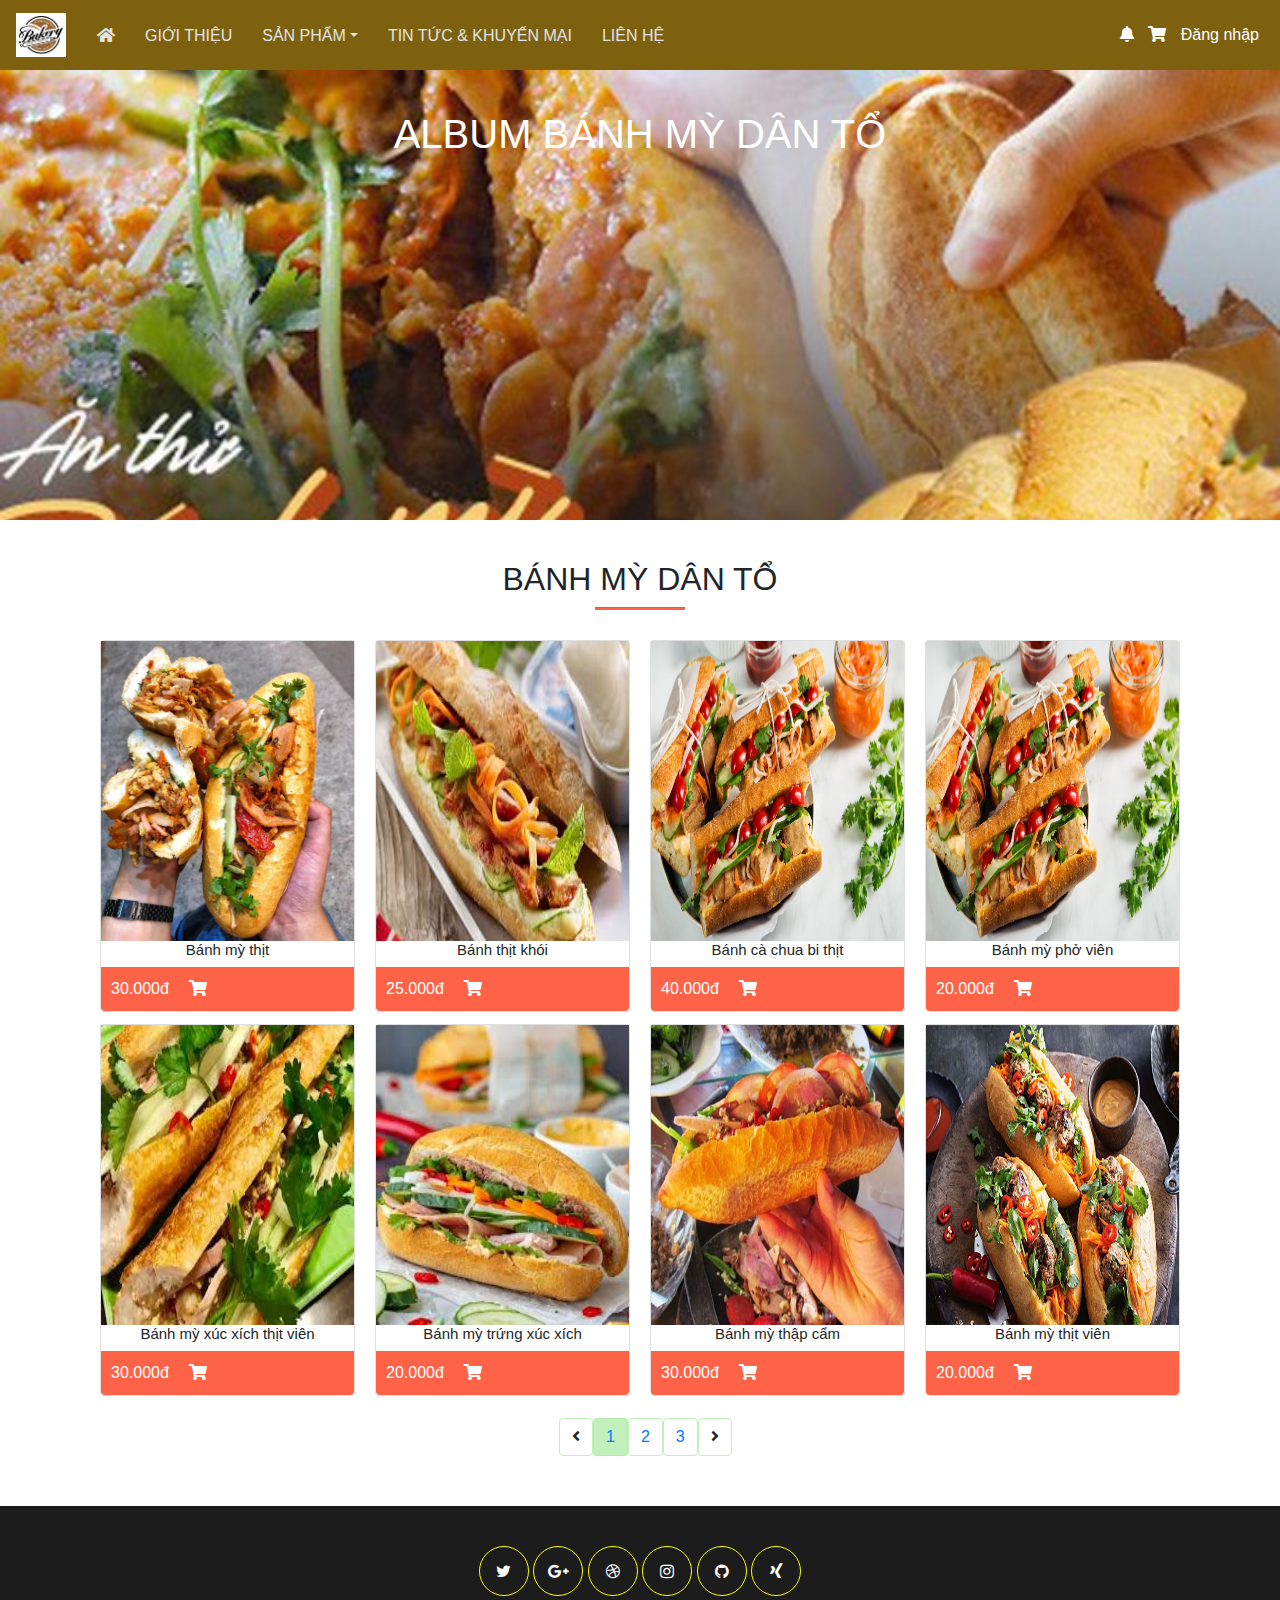
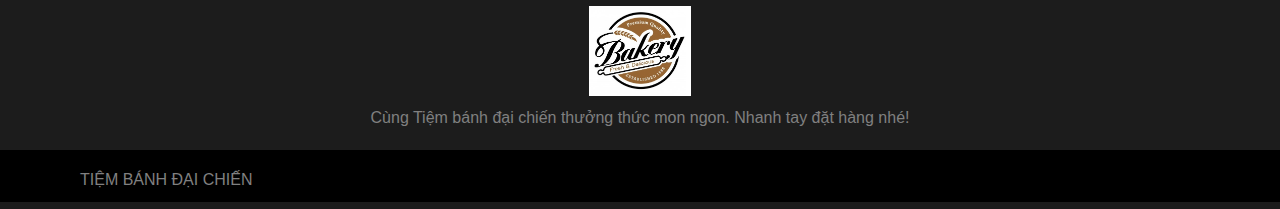
<file: banhmydanto.html>
<!DOCTYPE html>
<html lang="vi">
  <head>
    <meta charset="utf-8">
    <title>Tiệm bánh đại chiến</title>
    <meta name="viewport" content="width=device-width, initial-scale=1">
    <link href="css/style.css" rel="stylesheet">
     <link rel="stylesheet" href="css/all.min.css">
    <link href="https://stackpath.bootstrapcdn.com/bootstrap/4.4.1/css/bootstrap.min.css" rel="stylesheet" type="text/css">
   <link rel="stylesheet" href="css/font-awesome-4.7.0/css/font-awesome.min.css">
    <script src="css/jquery-3.5.1.min.js "></script>
    <script src="css/bootstrap.min.js"></script>
  </head>
<body>
    <div class="top ">
    <button class="btn btn-warning" id="button-top">Top</button>
</div>
<nav class="navbar navbar-expand-md sticky-top">
	<div class="container-fluid">
		<a class="navbar-brand" href="#" id="brand_1" >
			<img src="images/logo1.jpg" width="50px">
		</a>
		<button class="navbar-toggler" type="button" data-toggle="collapse" data-target="#reponsive">
			<span class="fas fa-bars"></span>
		</button>
		<div class="collapse navbar-collapse" id="reponsive">
           
			<ul class="navbar-nav mr-auto">
				<li class="nav-item">
					<a class="nav-link" href="index.html"><span class="fas fa-home"></span></a>
				</li>
				<li class="nav-item">
					<a class="nav-link active" href="gioithieu.html" target="_top">GIỚI THIỆU</a>
				</li>
				<li class="nav-item dropdown item_1" >
					<a class="nav-link dropdown-toggle" data-toggle="dropdown" id="navbardrop" href="#">SẢN PHẨM</a>
					<div class="dropdown-menu bg-warning" id="sub-menu">
						<a class="dropdown-item" href="banhmydanto.html">Bánh Mỳ Dân tổ</a>
                        <a class="dropdown-item" href="banhsinhnhat.html">Bánh sinh nhật</a>
						<a class="dropdown-item" href="banhminicake.html">Minicake & Cookies</a>
                        <a class="dropdown-item" href="banhmytuoi.html">Bánh mỳ tươi</a>
						<a class="dropdown-item" href="#">Bánh Crep Pháp </a>
                        <a class="dropdown-item" href="banhmouse.html">Bánh Mousse</a>
                        <a class="dropdown-item" href="#">Bánh Donut</a>
					</div>
				</li>
				<li class="nav-item">
					<a class="nav-link" href="#">TIN TỨC & KHUYẾN MẠI</a>
				</li>
                <li class="nav-item">
                    <a class="nav-link" href="#">LIÊN HỆ</a>
                </li>  
                <li class="nav-item">
                    <a class="nav-link" href="#"></a>
                </li>            
			</ul>
            <div id="note">
                <a href="#"><i class="fas fa-bell"></i></a>
                <a href="#"><i class="fas fa-shopping-cart"></i></a>  
                <a href="acount.html">Đăng nhập</a>
            </div>
		</div> 
	</div> <!-- kết thúc container-fluid -->
</nav>
<div class="banner_2">
    <h1 class="mytext">ALBUM BÁNH MỲ DÂN TỔ</h1>

</div>
<div class="container-fluid">
    <div id="bakery">
        <h2 class="text">BÁNH MỲ DÂN TỔ</h2>
        <hr class="hr">
        <div class="card-columns">
            <div class="card">
                <div class="danto"> 
                    <img src="images/danto1.jpg" alt="">
                </div>
            
                <h4 class="product">Bánh mỳ thịt</h4>
                <div class="bill">
                    <p>30.000đ<i class="fas fa-shopping-cart"></i></p>
                </div>
            </div>
            <div class="card">
                <div class="danto"> 
                    <img src="images/danto2.jpg" alt="">
                </div>
                <h4 class="product">Bánh mỳ xúc xích thịt viên</h4>
                <div class="bill">
                    <p>30.000đ<i class="fas fa-shopping-cart"></i></p>
                </div>
            </div>
            <div class="card">
                <div class="danto"> 
                    <img src="images/danto4.jpg" alt="">
                </div>
                <h4 class="product">Bánh thịt khói</h4>
                <div class="bill">
                    <p>25.000đ<i class="fas fa-shopping-cart"></i></p>
                </div>
            </div>
            <div class="card">
                <div class="danto"> 
                    <img src="images/danto5.jpg" alt="">
                </div>
                <h4 class="product">Bánh mỳ trứng xúc xích</h4>
                <div class="bill">
                    <p>20.000đ<i class="fas fa-shopping-cart"></i></p>
                </div>
            </div>
            <div class="card">
                <div class="danto"> 
                    <img src="images/danto6.jpg" alt="">
                </div>
                <h4 class="product">Bánh cà chua bi thịt</h4>
                <div class="bill">
                    <p>40.000đ<i class="fas fa-shopping-cart"></i></p>
                </div>
            </div>
            <div class="card">
                <div class="danto"> 
                    <img src="images/danto7.jpg" alt="">
                </div>
                <h4 class="product">Bánh mỳ thập cẩm</h4>
                <div class="bill">
                    <p>30.000đ<i class="fas fa-shopping-cart"></i></p>
                </div>
            </div>
            <div class="card">
                <div class="danto"> 
                    <img src="images/danto6.jpg" alt="">
                </div>
                <h4 class="product">Bánh mỳ phở viên</h4>
                <div class="bill">
                    <p>20.000đ<i class="fas fa-shopping-cart"></i></p>
                </div>
            </div>
            <div class="card">
                <div class="danto"> 
                    <img src="images/danto8.jpg" alt="">
                </div>
                <h4 class="product">Bánh mỳ thịt viên</h4>
                <div class="bill">
                    <p>20.000đ<i class="fas fa-shopping-cart"></i></p>
                </div>
            </div>
        </div>
        <div class="pagination">
            <button class="btn "><i class="fas fa-angle-left"></i></button>
            <button class="btn pagi active"><a href="">1</a></button>
            <button class="btn pagi"><a href="">2</a></button>
            <button class="btn pagi"><a href="">3</a></button>
            <button class="btn "><i class="fas fa-angle-right"></i></button>
        </div>
    </div>
    <div class="main_11" id="contact">
        <footer>
            <div class="footer">
                <div ><i class="fa fa-twitter" aria-hidden="true"></i></div>
                <div><i class="fa fa-google-plus" aria-hidden="true"></i></div>
                <div><i class="fa fa-dribbble" aria-hidden="true"></i></div>
                <div><i class="fa fa-instagram" aria-hidden="true"></i></div>
                <div><i class="fa fa-github" aria-hidden="true"></i></div>
                <div><i class="fa fa-xing" aria-hidden="true"></i></div>
            </div>
            <div class="logo">
                <img src="images/logo1.jpg" alt="">

            </div>
            <p class="content_lorem">Cùng Tiệm bánh đại chiến thưởng thức mon ngon. Nhanh tay đặt hàng nhé!</p>
            <div class="footer_1">
                <div>TIỆM BÁNH ĐẠI CHIẾN</div> 
            </div>
        </footer> 

    </div>
</div> <!-- kết thúc container-fluid -->
<script src="js/index.js"></script>
</body>
</html>
</file>
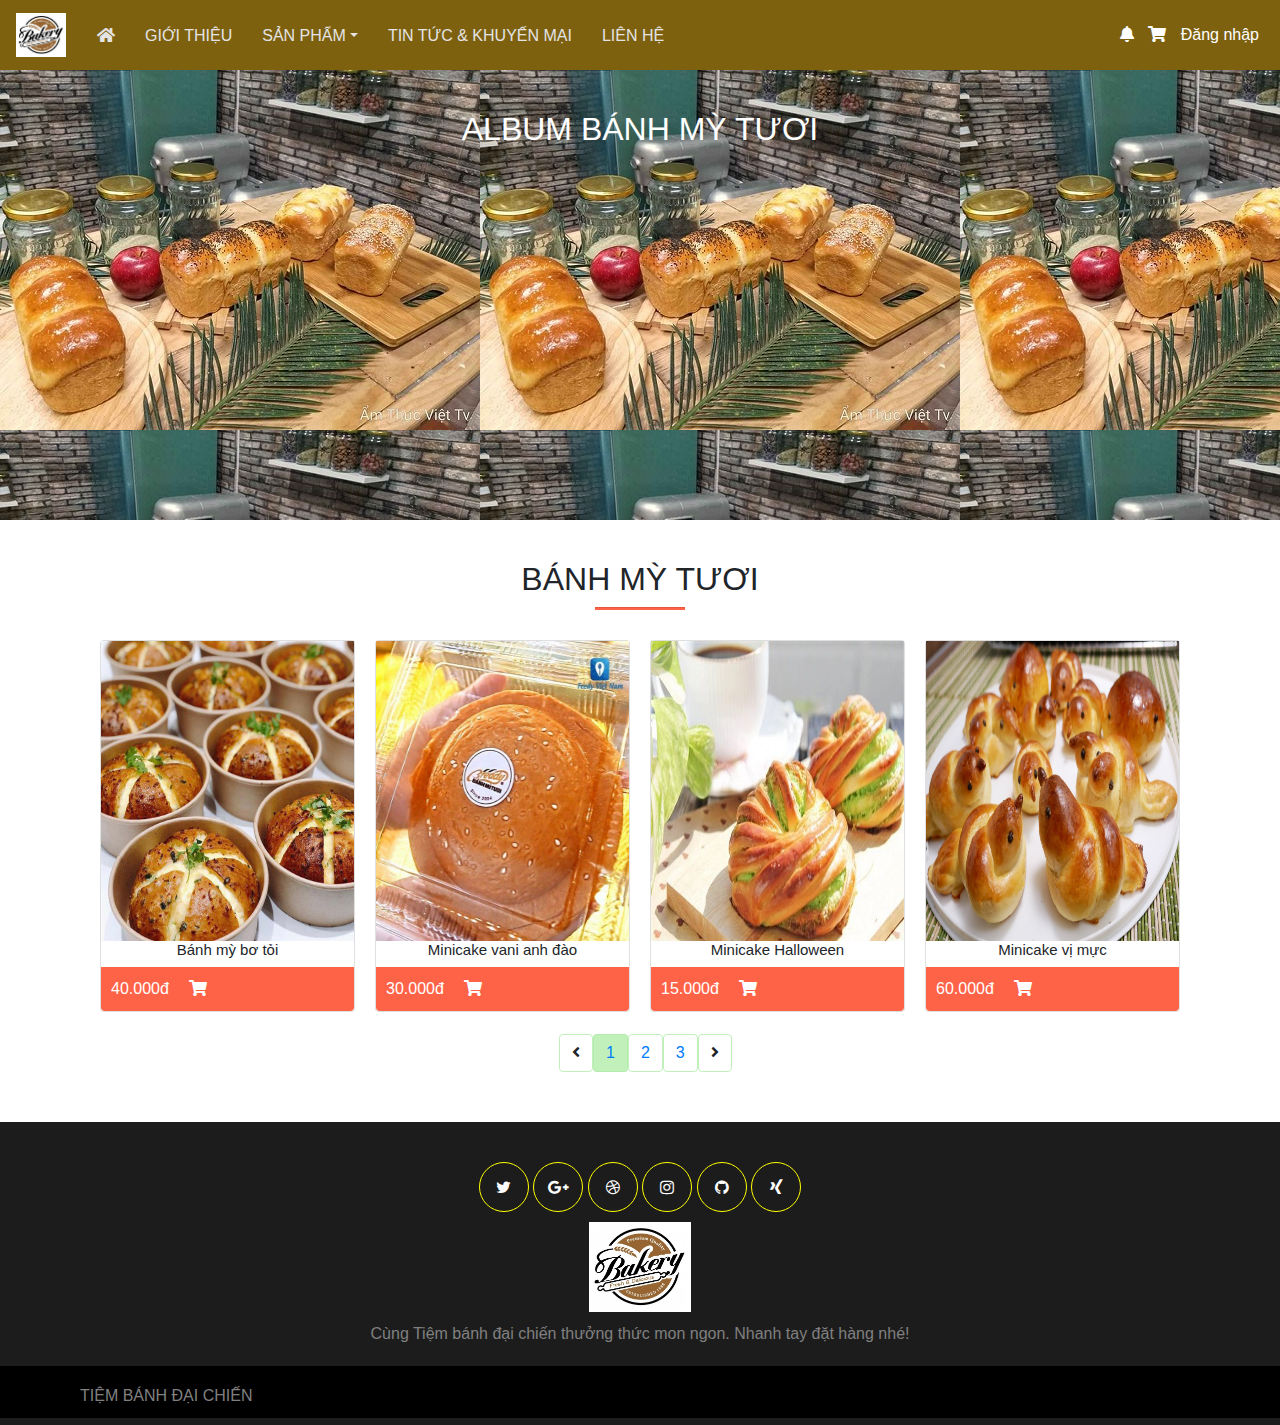
<file: banhmytuoi.html>
<!DOCTYPE html>
<html lang="vi">
  <head>
    <meta charset="utf-8">
    <title>Tiệm bánh đại chiến</title>
    <meta name="viewport" content="width=device-width, initial-scale=1">
    <link href="css/style.css" rel="stylesheet">
     <link rel="stylesheet" href="css/all.min.css">
    <link href="https://stackpath.bootstrapcdn.com/bootstrap/4.4.1/css/bootstrap.min.css" rel="stylesheet" type="text/css">
   <link rel="stylesheet" href="css/font-awesome-4.7.0/css/font-awesome.min.css">
    <script src="css/jquery-3.5.1.min.js "></script>
    <script src="css/bootstrap.min.js"></script>

  </head>
<body>
<div class="top ">
    <button class="btn btn-warning" id="button-top">Top</button>
</div>
<nav class="navbar navbar-expand-md sticky-top">
	<div class="container-fluid">
		<a class="navbar-brand" href="#" id="brand_1" >
			<img src="images/logo1.jpg" width="50px">
		</a>
		<button class="navbar-toggler" type="button" data-toggle="collapse" data-target="#reponsive">
			<span class="fas fa-bars"></span>
		</button>
		<div class="collapse navbar-collapse" id="reponsive">
			<ul class="navbar-nav mr-auto">
				<li class="nav-item">
					<a class="nav-link" href="index.html"><span class="fas fa-home"></span></a>
				</li>
				<li class="nav-item">
					<a class="nav-link active" href="#about-us" target="_top">GIỚI THIỆU</a>
				</li>
				<li class="nav-item dropdown item_1" >
					<a class="nav-link dropdown-toggle" data-toggle="dropdown" id="navbardrop" href="#">SẢN PHẨM</a>
					<div class="dropdown-menu bg-warning" id="sub-menu">
					    <a class="dropdown-item" href="banhmydanto.html">Bánh Mỳ Dân tổ</a>
                        <a class="dropdown-item" href="banhsinhnhat.html">Bánh sinh nhật</a>
					    <a class="dropdown-item" href="banhminicake.html">Minicake & Cookies</a>
                        <a class="dropdown-item" href="banhmytuoi.html">Bánh mỳ tươi</a>
					    <a class="dropdown-item" href="#">Bánh Crep Pháp </a>
                        <a class="dropdown-item" href="banhmouse.html">Bánh Mousse</a>
                        <a class="dropdown-item" href="#">Bánh Donut</a>
					</div>
				</li>
				<li class="nav-item">
					<a class="nav-link" href="#">TIN TỨC & KHUYẾN MẠI</a>
				</li>
                <li class="nav-item">
                    <a class="nav-link" href="#msg">LIÊN HỆ</a>
                </li>  
                <li class="nav-item">
                    <a class="nav-link" href="#"></a>
                </li>            
			</ul>
             <div id="note">
                <a href="#"><i class="fas fa-bell"></i></a>
                <a href="#"><i class="fas fa-shopping-cart"></i></a>  
                <a href="acount.html">Đăng nhập</a>
            </div>
		</div> 
	</div> <!-- kết thúc container-fluid -->
</nav>
<div class="banner_1">
    <h2 class="mytext">ALBUM BÁNH MỲ TƯƠI</h2>
</div>
<div class="container-fluid">
    <div class="fresh">
        <h2 class="text">BÁNH MỲ TƯƠI</h2>
        <hr class="hr">
        <div class="card-columns">
            <div class="card">
                <div class="danto"> 
                    <img src="images/banh-mi-pho-mai-bo-toi-han-quoc-chay-hang-dan-mang.jpg" alt="">
                </div>
               
                <h4 class="product">Bánh mỳ bơ tỏi</h4>
                <div class="bill">
                    <p>40.000đ<i class="fas fa-shopping-cart"></i></p>
                </div>
            </div>
            <div class="card">
                <div class="danto"> 
                    <img src="images/tuoi1.jpg" alt="">
                </div>
                <h4 class="product">Minicake vani anh đào</h4>
                <div class="bill">
                    <p>30.000đ<i class="fas fa-shopping-cart"></i></p>
                </div>
            </div>
            <div class="card">
                <div class="danto"> 
                    <img src="images/tuoi2.jpg" alt="">
                </div>
                <h4 class="product">Minicake Halloween </h4>
                <div class="bill">
                    <p>15.000đ<i class="fas fa-shopping-cart"></i></p>
                </div>
            </div>
             <div class="card">
                 <div class="danto"> 
                    <img src="images/tuoi3.jpg" alt="">
                </div>
                <h4 class="product">Minicake vị mực</h4>
                <div class="bill">
                    <p>60.000đ<i class="fas fa-shopping-cart"></i></p>
                </div>
            </div>
        </div>
        <div class="pagination">
            <button class="btn "><i class="fas fa-angle-left"></i></button>
            <button class="btn pagi active"><a href="">1</a></button>
            <button class="btn pagi"><a href="">2</a></button>
            <button class="btn pagi"><a href="">3</a></button>
            <button class="btn "><i class="fas fa-angle-right"></i></button>
        </div>
    </div>
    <div class="main_11" id="contact">
        <footer>
            <div class="footer">
                <div><i class="fa fa-twitter" aria-hidden="true"></i></div>
                <div><i class="fa fa-google-plus" aria-hidden="true"></i></div>
                <div><i class="fa fa-dribbble" aria-hidden="true"></i></div>
                <div><i class="fa fa-instagram" aria-hidden="true"></i></div>
                <div><i class="fa fa-github" aria-hidden="true"></i></div>
                <div><i class="fa fa-xing" aria-hidden="true"></i></div>
            </div>
            <div class="logo">
                <img src="images/logo1.jpg" alt="">

            </div>
            <p class="content_lorem">Cùng Tiệm bánh đại chiến thưởng thức mon ngon. Nhanh tay đặt hàng nhé!</p>
            <div class="footer_1">
                <div>TIỆM BÁNH ĐẠI CHIẾN</div> 
            </div>
        </footer> 

    </div>
</div>
<script src="js/index.js"></script>
</body>
</html>
</file>
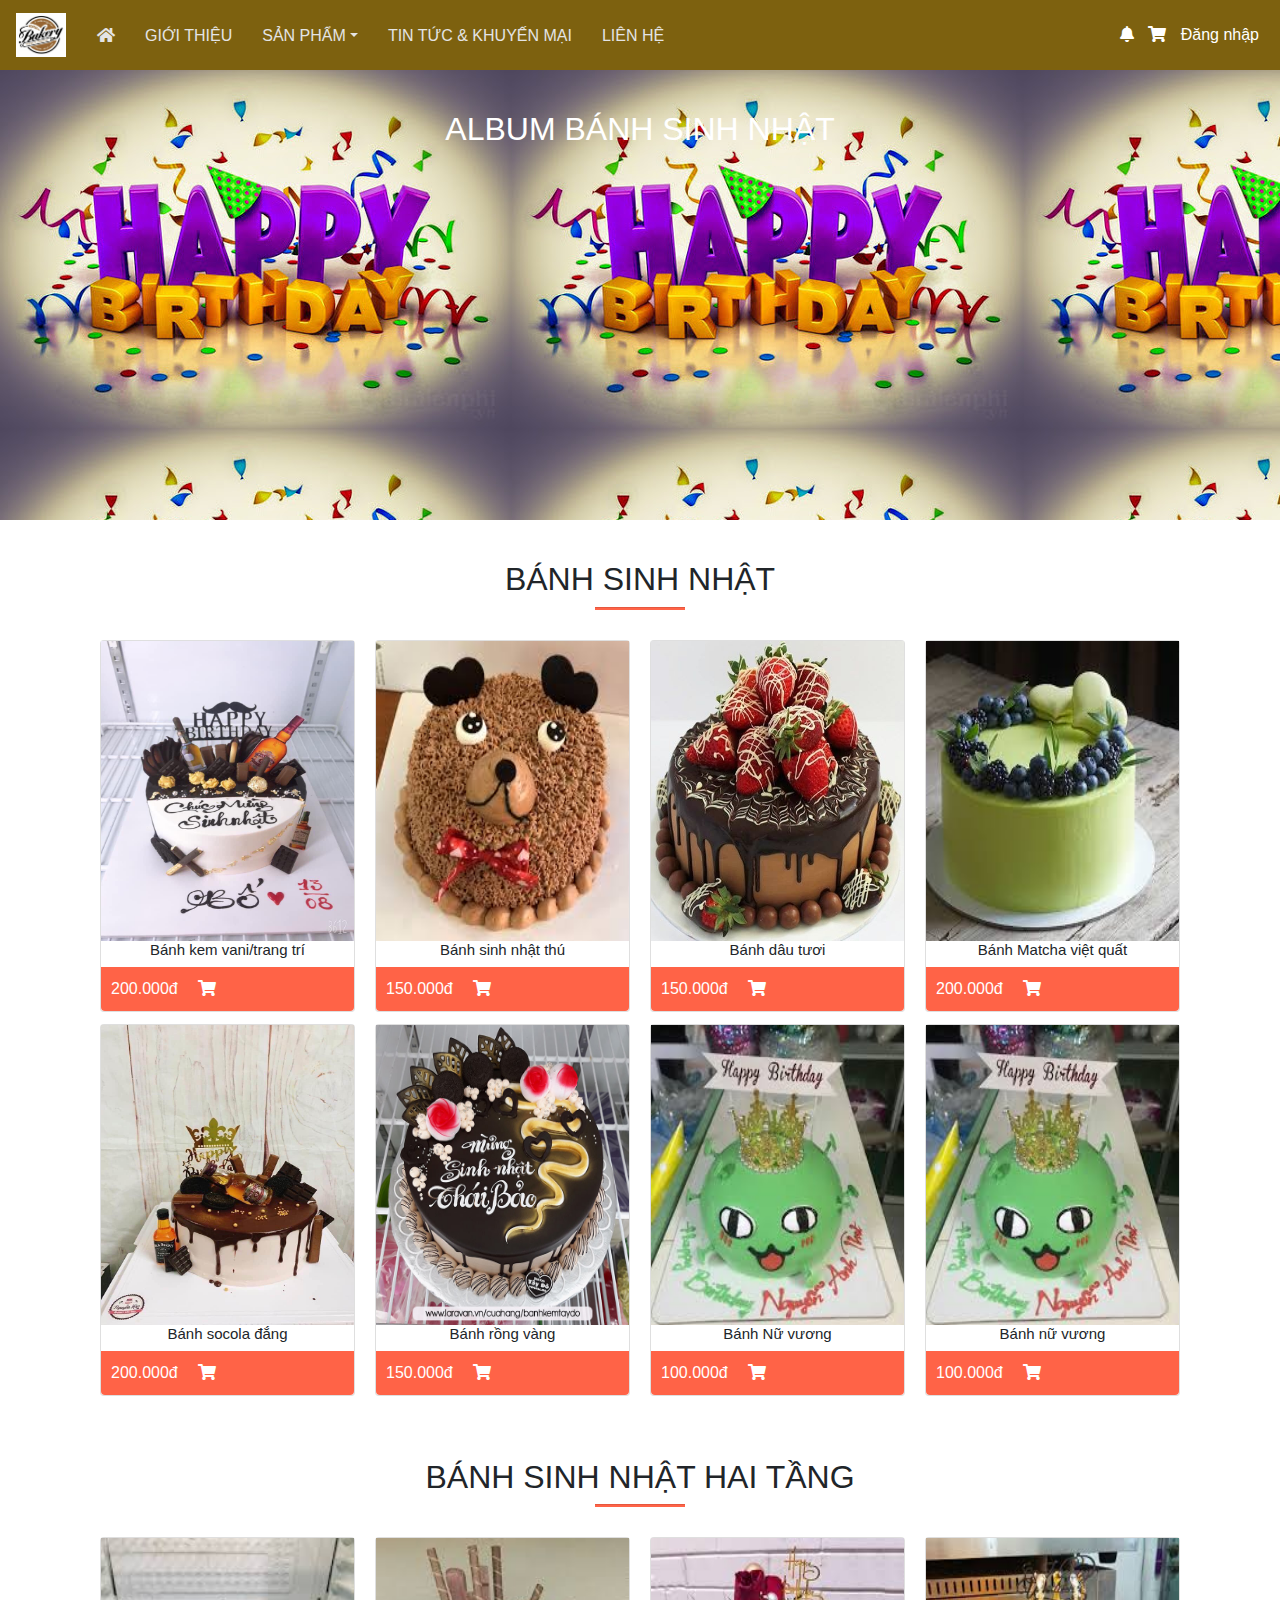
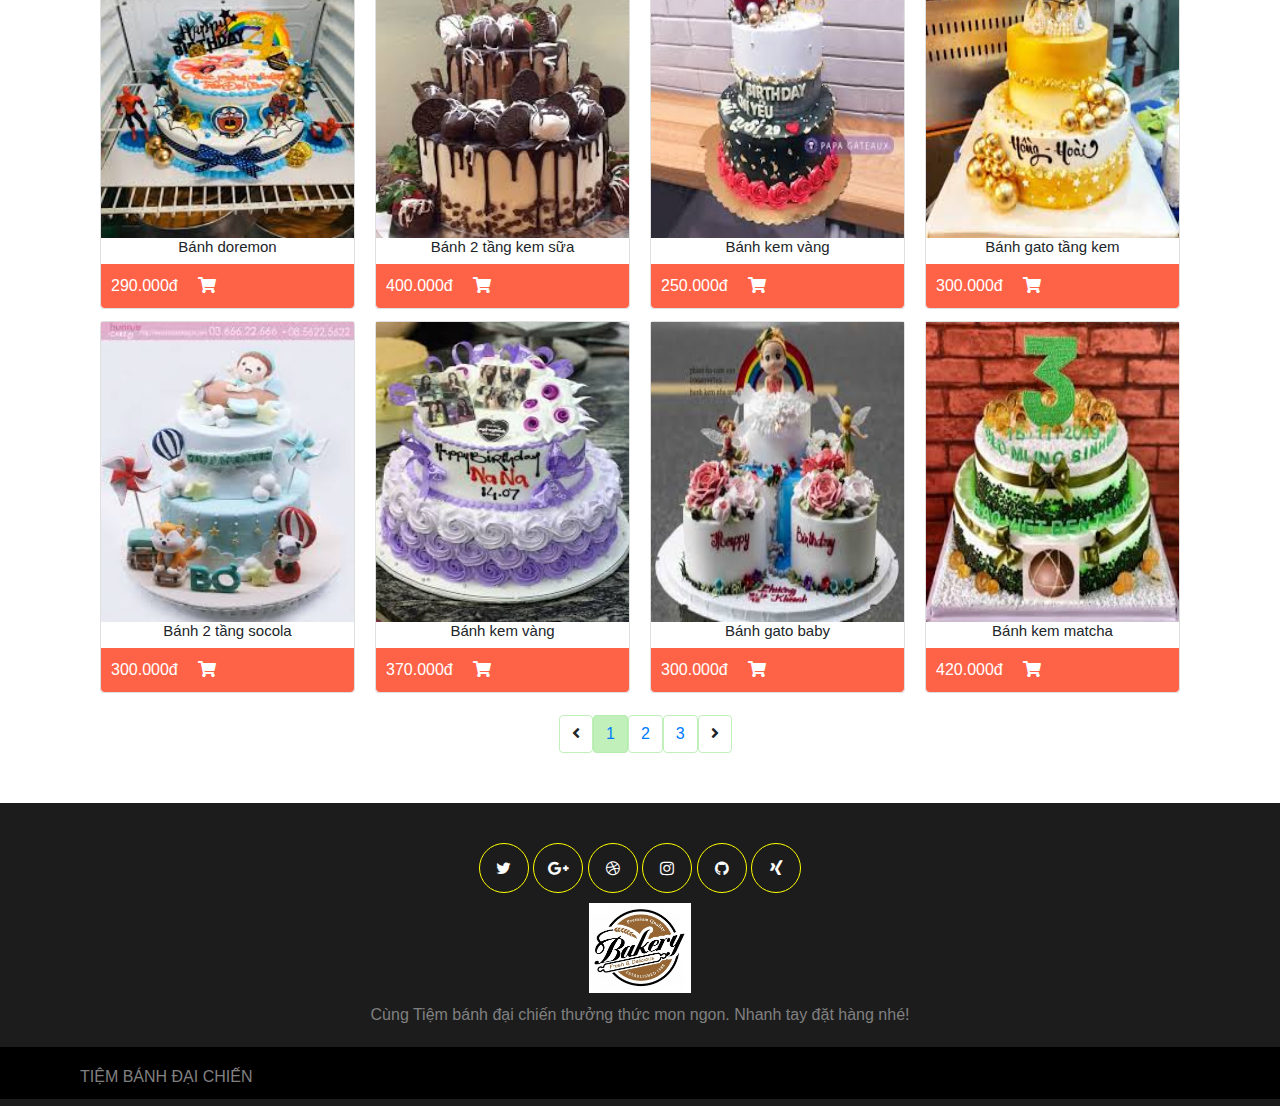
<file: banhsinhnhat.html>
<!DOCTYPE html>
<html lang="vi">
  <head>
    <meta charset="utf-8">
    <title>Tiệm bánh đại chiến</title>
    <meta name="viewport" content="width=device-width, initial-scale=1">
    <link href="css/style.css" rel="stylesheet">
     <link rel="stylesheet" href="css/all.min.css">
    <link href="https://stackpath.bootstrapcdn.com/bootstrap/4.4.1/css/bootstrap.min.css" rel="stylesheet" type="text/css">
   <link rel="stylesheet" href="css/font-awesome-4.7.0/css/font-awesome.min.css">
    <script src="css/jquery-3.5.1.min.js "></script>
    <script src="css/bootstrap.min.js"></script>
  </head>
<body>
    <div class="top ">
    <button class="btn btn-warning" id="button-top">Top</button>
</div>
<nav class="navbar navbar-expand-md sticky-top">
	<div class="container-fluid">
		<a class="navbar-brand" href="#" id="brand_1" >
			<img src="images/logo1.jpg" width="50px">
		</a>
		<button class="navbar-toggler" type="button" data-toggle="collapse" data-target="#reponsive">
			<span class="fas fa-bars"></span>
		</button>
		<div class="collapse navbar-collapse" id="reponsive">
           
			<ul class="navbar-nav mr-auto">
				<li class="nav-item">
					<a class="nav-link" href="index.html"><span class="fas fa-home"></span></a>
				</li>
				<li class="nav-item">
					<a class="nav-link active" href="gioithieu.html" target="_top">GIỚI THIỆU</a>
				</li>
				<li class="nav-item dropdown item_1" >
					<a class="nav-link dropdown-toggle" data-toggle="dropdown" id="navbardrop" href="#">SẢN PHẨM</a>
					<div class="dropdown-menu bg-warning" id="sub-menu">
						<a class="dropdown-item" href="banhmydanto.html">Bánh Mỳ Dân tổ</a>
                        <a class="dropdown-item" href="#">Bánh sinh nhật</a>
						<a class="dropdown-item" href="banhminicake.html">Minicake & Cookies</a>
                        <a class="dropdown-item" href="banhmytuoi.html">Bánh mỳ tươi</a>
						<a class="dropdown-item" href="#">Bánh Crep Pháp </a>
                        <a class="dropdown-item" href="banhmouse.html">Bánh Mousse</a>
                        <a class="dropdown-item" href="#">Bánh Donut</a>
					</div>
				</li>
				<li class="nav-item">
					<a class="nav-link" href="#">TIN TỨC & KHUYẾN MẠI</a>
				</li>
                <li class="nav-item">
                    <a class="nav-link" href="#">LIÊN HỆ</a>
                </li>  
			</ul>
             <div id="note">
                <a href="#"><i class="fas fa-bell"></i></a>
                <a href="#"><i class="fas fa-shopping-cart"></i></a>  
                <a href="acount.html">Đăng nhập</a>
            </div>
		  </div> 
	</div> <!-- kết thúc container-fluid -->
</nav>
<div class="banner_4">
    <h2 class="mytext">ALBUM BÁNH SINH NHẬT</h2>
</div>
<div class="container-fluid">
    <div class="birthday">
        <h2 class="text">BÁNH SINH NHẬT</h2>
        <hr class="hr">
        <div class="card-columns">
            <div class="card">
                <div class="danto"> 
                    <img src="images/88098682_152573146206643_4824215439913517056_n.jpg" alt="">
                </div>
               
                <h4 class="product">Bánh kem vani/trang trí</h4>
                <div class="bill">
                    <p>200.000đ<i class="fas fa-shopping-cart"></i></p>
                </div>
            </div>
            <div class="card">
                <div class="danto"> 
                    <img src="images/94231924_169398701190754_8105868653636878336_n.jpg" alt="">
                </div>
                <h4 class="product">Bánh socola đắng  </h4>
                <div class="bill">
                    <p>200.000đ<i class="fas fa-shopping-cart"></i></p>
                </div>
            </div>
            <div class="card">
                <div class="danto"> 
                    <img src="images/birthday1.jpg" alt="">
                </div>
                <h4 class="product">Bánh sinh nhật thú</h4>
                <div class="bill">
                    <p>150.000đ<i class="fas fa-shopping-cart"></i></p>
                </div>
            </div>
             <div class="card">
                 <div class="danto"> 
                    <img src="images/birthday2.jpg" alt="">
                </div>
                <h4 class="product">Bánh rồng vàng </h4>
                <div class="bill">
                    <p>150.000đ<i class="fas fa-shopping-cart"></i></p>
                </div>
            </div>
            <div class="card">
                <div class="danto"> 
                    <img src="images/birthday3.jpg" alt="">
                </div>
                <h4 class="product">Bánh dâu tươi</h4>
                <div class="bill">
                    <p>150.000đ<i class="fas fa-shopping-cart"></i></p>
                </div>
            </div>
            <div class="card">
                 <div class="danto"> 
                    <img src="images/birthday5.jpg" alt="">
                </div>
                <h4 class="product">Bánh Nữ vương</h4>
                <div class="bill">
                    <p>100.000đ<i class="fas fa-shopping-cart"></i></p>
                </div>
            </div>
            <div class="card">
                 <div class="danto"> 
                    <img src="images/birthday4.jpg" alt="">
                </div>
                <h4 class="product">Bánh Matcha việt quất</h4>
                <div class="bill">
                    <p>200.000đ<i class="fas fa-shopping-cart"></i></p>
                </div>
            </div>
            <div class="card">
                 <div class="danto"> 
                    <img src="images/birthday5.jpg" alt="">
                </div>
                <h4 class="product">Bánh nữ vương</h4>
                <div class="bill">
                    <p>100.000đ<i class="fas fa-shopping-cart"></i></p>
                </div>
            </div>
        </div>
    </div>
    <div class="birthday_1">
        <h2 class="text">BÁNH SINH NHẬT HAI TẦNG</h2>
        <hr class="hr">
        <div class="card-columns">
            <div class="card">
                <div class="danto"> 
                    <img src="images/tang1.jpg" alt="">
                </div>
               
                <h4 class="product">Bánh doremon</h4>
                <div class="bill">
                    <p>290.000đ<i class="fas fa-shopping-cart"></i></p>
                </div>
            </div>
            <div class="card">
                <div class="danto"> 
                    <img src="images/tang2.jpg" alt="">
                </div>
                <h4 class="product">Bánh 2 tầng socola</h4>
                <div class="bill">
                    <p>300.000đ<i class="fas fa-shopping-cart"></i></p>
                </div>
            </div>
            <div class="card">
                <div class="danto"> 
                    <img src="images/tang8.jpg" alt="">
                </div>
                <h4 class="product">Bánh 2 tầng kem sữa</h4>
                <div class="bill">
                    <p>400.000đ<i class="fas fa-shopping-cart"></i></p>
                </div>
            </div>
             <div class="card">
                 <div class="danto"> 
                    <img src="images/tang3.jpg" alt="">
                </div>
                <h4 class="product">Bánh kem vàng</h4>
                <div class="bill">
                    <p>370.000đ<i class="fas fa-shopping-cart"></i></p>
                </div>
            </div>
            <div class="card">
                <div class="danto"> 
                    <img src="images/tang4.jpg" alt="">
                </div>
                <h4 class="product">Bánh kem vàng</h4>
                <div class="bill">
                    <p>250.000đ<i class="fas fa-shopping-cart"></i></p>
                </div>
            </div>
            <div class="card">
                 <div class="danto"> 
                    <img src="images/tang7.jpg" alt="">
                </div>
                <h4 class="product">Bánh gato baby</h4>
                <div class="bill">
                    <p>300.000đ<i class="fas fa-shopping-cart"></i></p>
                </div>
            </div>
            <div class="card">
                 <div class="danto"> 
                    <img src="images/tang5.jpg" alt="">
                </div>
                <h4 class="product">Bánh gato tầng kem</h4>
                <div class="bill">
                    <p>300.000đ<i class="fas fa-shopping-cart"></i></p>
                </div>
            </div>
            <div class="card">
                 <div class="danto"> 
                    <img src="images/tang6.jpg" alt="">
                </div>
                <h4 class="product">Bánh kem matcha</h4>
                <div class="bill">
                    <p>420.000đ<i class="fas fa-shopping-cart"></i></p>
                </div>
            </div>
        </div>
        <div class="pagination">
            <button class="btn "><i class="fas fa-angle-left"></i></button>
            <button class="btn pagi active"><a href="">1</a></button>
            <button class="btn pagi"><a href="">2</a></button>
            <button class="btn pagi"><a href="">3</a></button>
            <button class="btn "><i class="fas fa-angle-right"></i></button>
        </div>
        
    </div> <!-- kết thúc birthday_1 -->

    <div class="main_11" id="contact">
        <footer>
            <div class="footer">
                <div class="wow bounceIn"><i class="fa fa-twitter" aria-hidden="true"></i></div>
                <div class="wow bounceIn"><i class="fa fa-google-plus" aria-hidden="true"></i></div>
                <div class="wow bounceIn"><i class="fa fa-dribbble" aria-hidden="true"></i></div>
                <div class="wow bounceIn"><i class="fa fa-instagram" aria-hidden="true"></i></div>
                <div class="wow bounceIn"><i class="fa fa-github" aria-hidden="true"></i></div>
                <div class="wow bounceIn"><i class="fa fa-xing" aria-hidden="true"></i></div>
            </div>
            <div class="logo">
                <img src="images/logo1.jpg" alt="">

            </div>
            <p class="content_lorem">Cùng Tiệm bánh đại chiến thưởng thức mon ngon. Nhanh tay đặt hàng nhé!</p>
            <div class="footer_1">
                <div>TIỆM BÁNH ĐẠI CHIẾN</div> 
            </div>
        </footer> 

    </div>
</div>
<script src="js/index.js"></script>
</body>
</html>
</file>
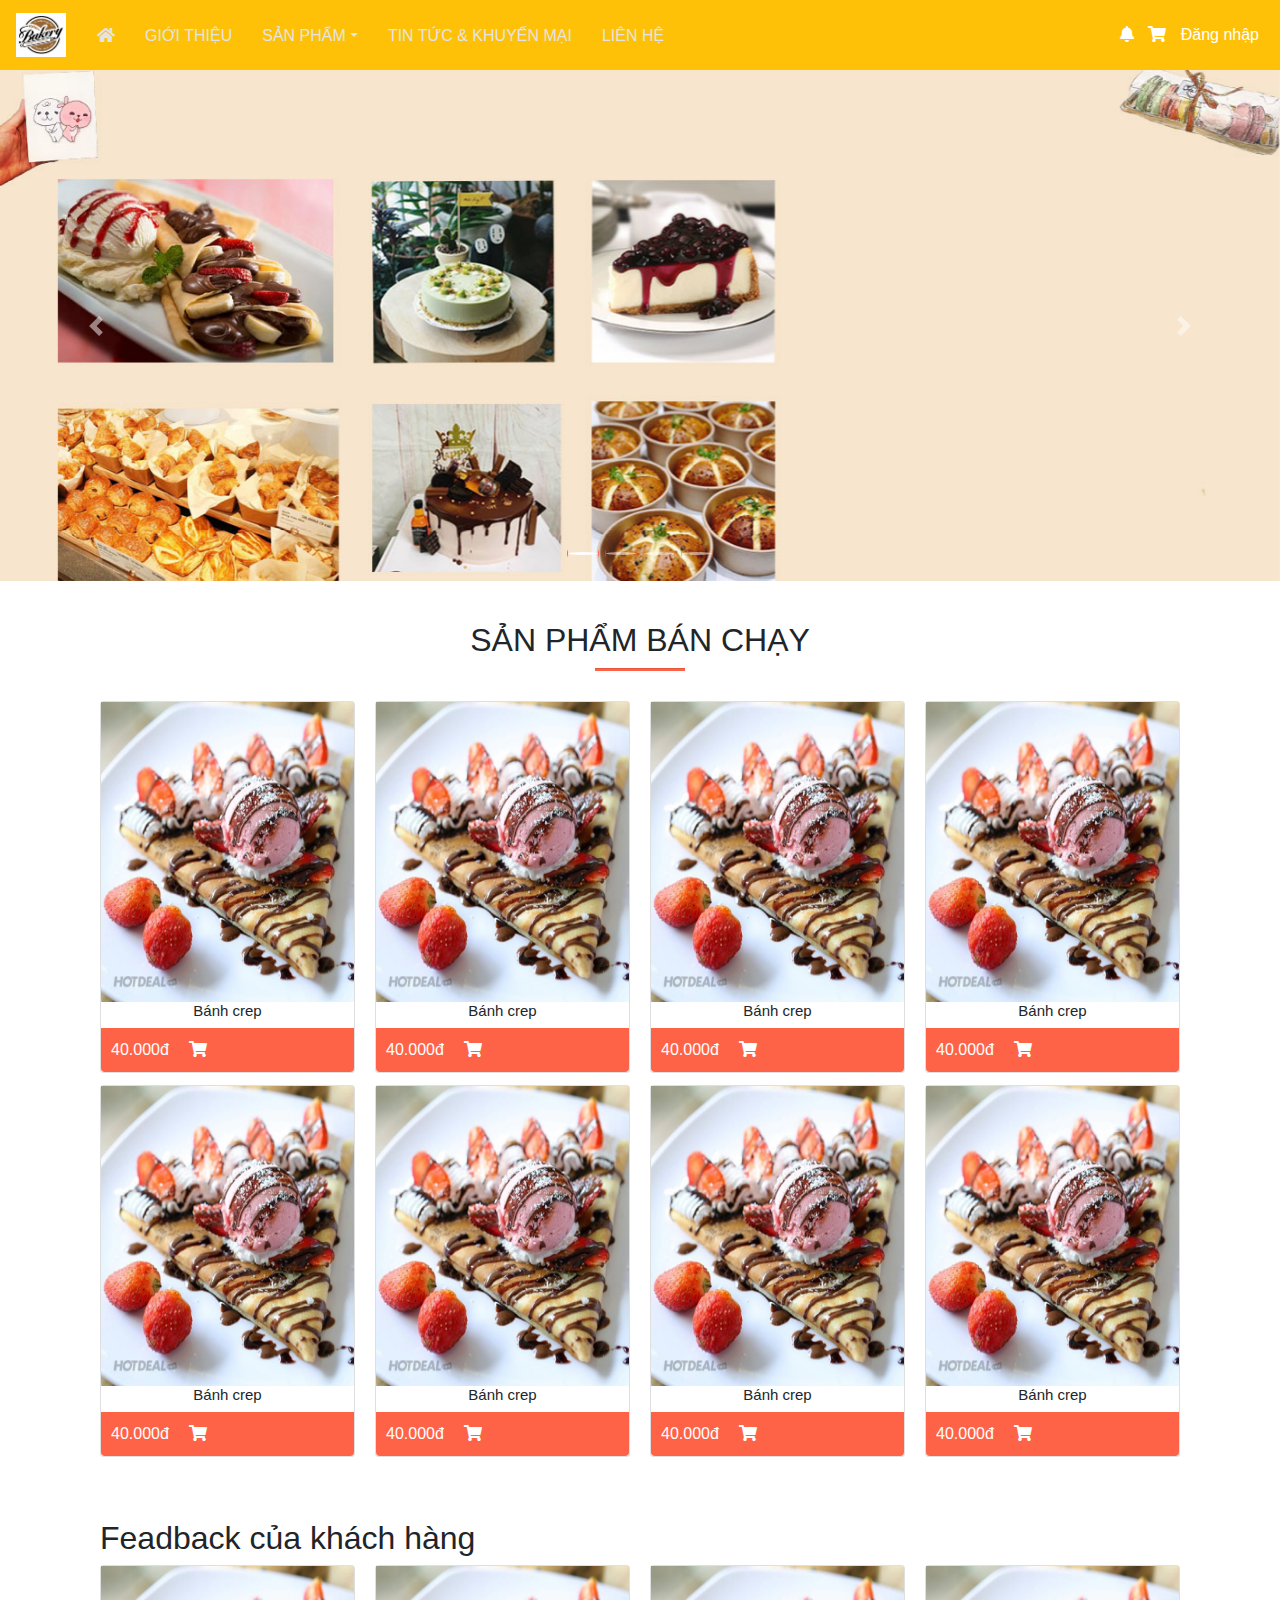
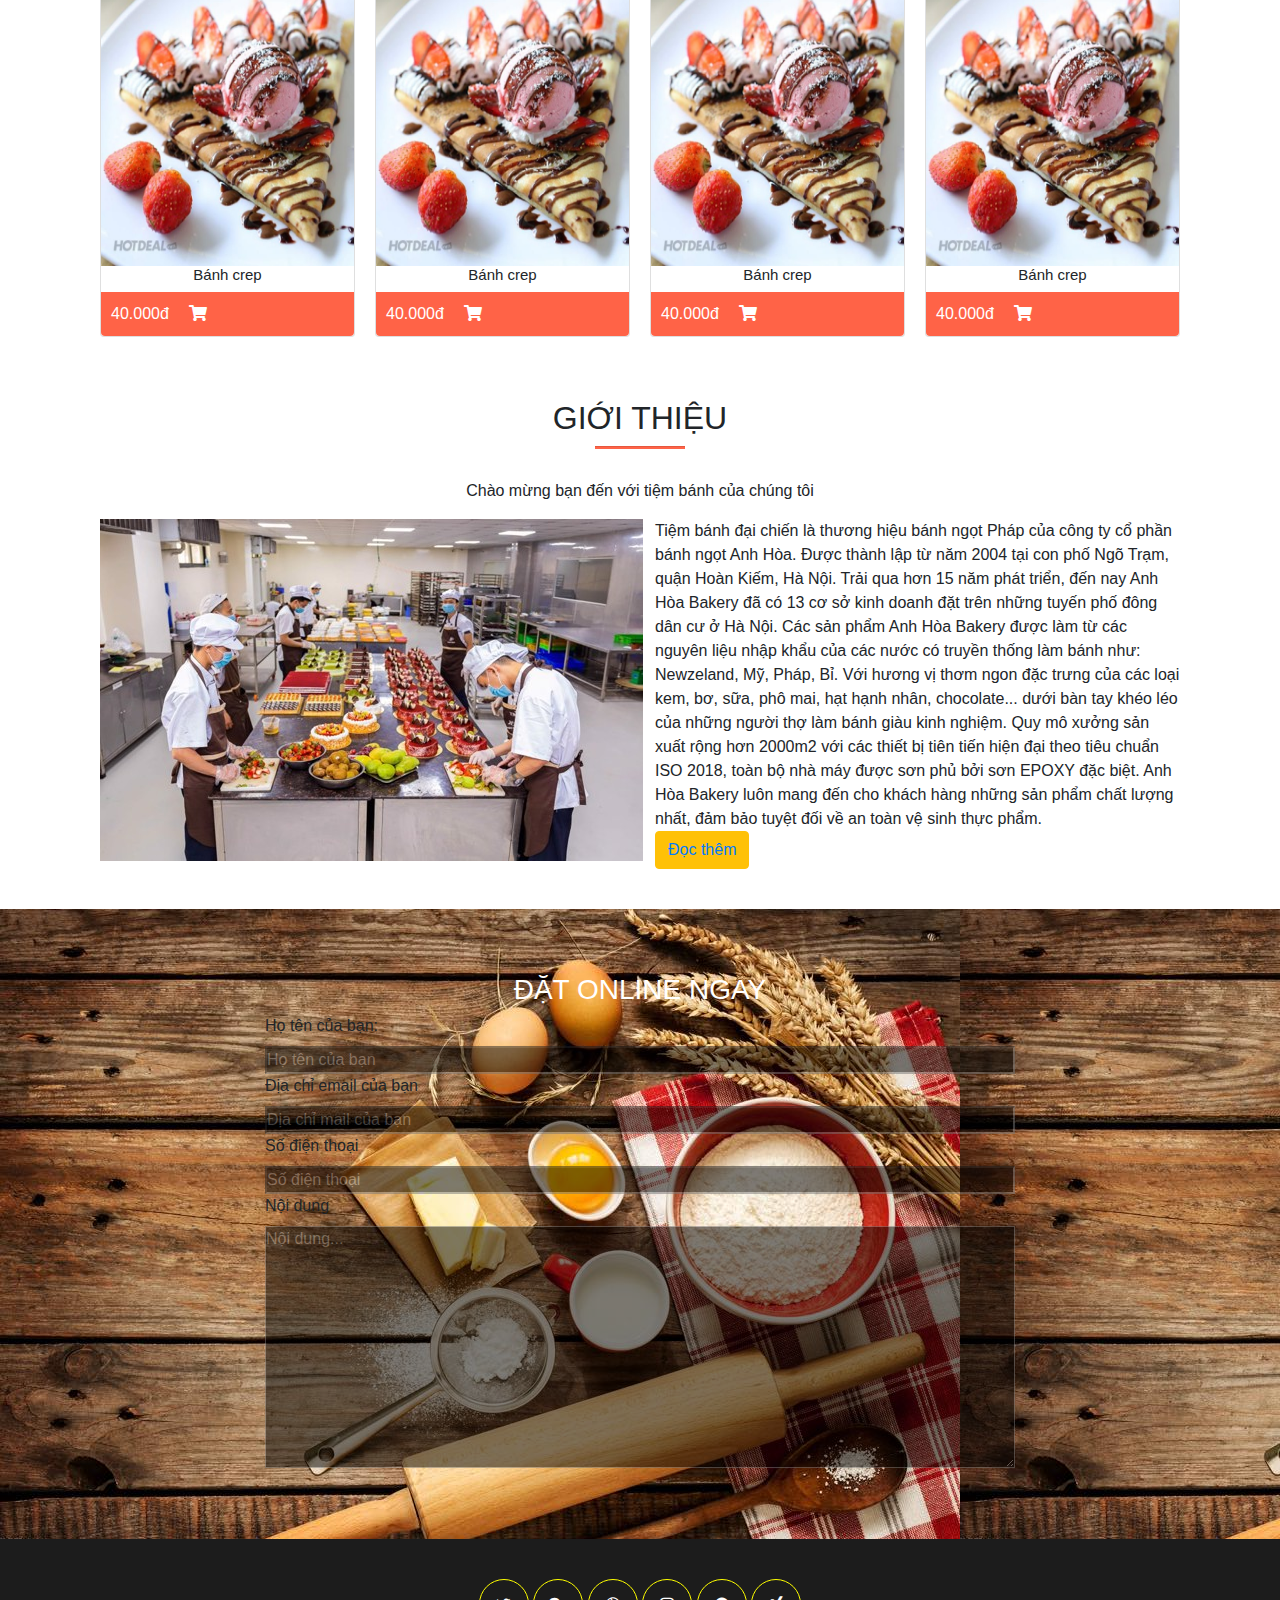
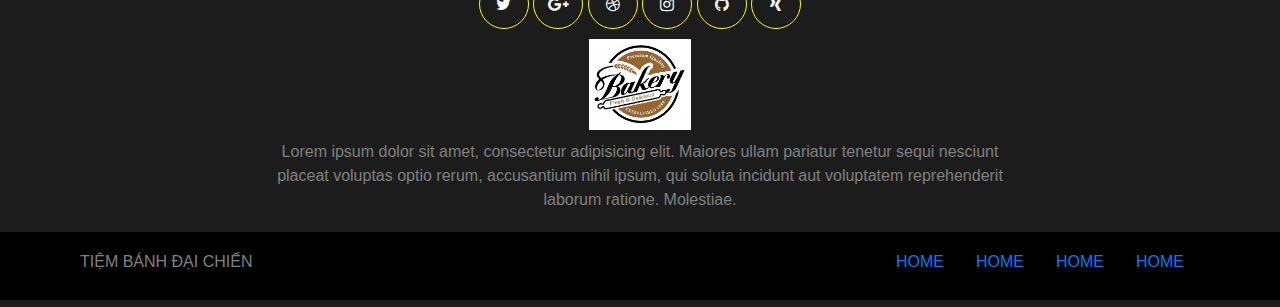
<file: BTL_Web.html>
<!DOCTYPE html>
<html lang="vi">
  <head>
    <meta charset="utf-8">
    <title>Tiệm bánh đại chiến</title>
    <meta name="viewport" content="width=device-width, initial-scale=1">
    <link href="css/style.css" rel="stylesheet">
     <link rel="stylesheet" href="css/all.min.css">
    <link href="https://stackpath.bootstrapcdn.com/bootstrap/4.4.1/css/bootstrap.min.css" rel="stylesheet" type="text/css">
   <link rel="stylesheet" href="css/font-awesome-4.7.0/css/font-awesome.min.css">
    <script src="css/jquery-3.5.1.min.js "></script>
    <script src="css/bootstrap.min.js"></script>
  </head>
<body>
<nav class="navbar navbar-expand-md bg-warning sticky-top">
	<div class="container-fluid">
		<a class="navbar-brand" href="#" id="brand_1" >
			<img src="images/logo1.jpg" width="50px">
		</a>
		<button class="navbar-toggler" type="button" data-toggle="collapse" data-target="#reponsive">
			<span class="fas fa-bars"></span>
		</button>
		<div class="collapse navbar-collapse" id="reponsive">
           
			<ul class="navbar-nav mr-auto">
				<li class="nav-item">
					<a class="nav-link" href="#"><span class="fas fa-home"></span></a>
				</li>
				<li class="nav-item">
					<a class="nav-link active" href="#about-us" target="_top">GIỚI THIỆU</a>
				</li>
				<li class="nav-item dropdown item_1" >
					<a class="nav-link dropdown-toggle" data-toggle="dropdown" id="navbardrop" href="#">SẢN PHẨM</a>
					<div class="dropdown-menu bg-warning" id="sub-menu">
						  <a class="dropdown-item" href="file:///D:/637759NguyenThiSinh/banhmydanto.html">Bánh Mỳ Dân tổ</a>
                          <a class="dropdown-item" href="#">Bánh sinh nhật</a>
						  <a class="dropdown-item" href="#">Minicake & Cookies</a>
                          <a class="dropdown-item" href="#">Bánh mỳ tươi</a>
						  <a class="dropdown-item" href="#">Bánh Crep Pháp </a>
                          <a class="dropdown-item" href="#">Bánh Mousse</a>
                          <a class="dropdown-item" href="#">Bánh Donut</a>
					</div>
				</li>
				<li class="nav-item">
					<a class="nav-link" href="#">TIN TỨC & KHUYẾN MẠI</a>
				</li>
                <li class="nav-item">
                    <a class="nav-link" href="#msg">LIÊN HỆ</a>
                </li>  
                <li class="nav-item">
                    <a class="nav-link" href="#"></a>
                </li>            
			</ul>
             <div id="note">
                <a href="#"><i class="fas fa-bell"></i></a>
                <a href="#"><i class="fas fa-shopping-cart"></i></a>  
                <a href="#">Đăng nhập</a>
            </div>
		  </div> 
	</div> <!-- kết thúc container-fluid -->
</nav>

    <!-- Taọ băng chuyền-->
<div id="events" class=" carousel slide" data-ride="carousel">
    <ul class="carousel-indicators">
       <li data-target="#events" data-slide-to="0" class="active"></li>
       <li data-target="#events" data-slide-to="1"></li>
       <li data-target="#events" data-slide-to="2"></li>
       <li data-target="#events" data-slide-to="3"></li>
    </ul>
    
    <div class=" carousel-inner">
        <div class="carousel-item active">
            <img src="images/banhPhap.jpg" usemap="#workmap" >
            <map name="workmap">
                <area shape="default" alt="banhngon">
            </map>
        </div>
        <div class="carousel-item">
            <img src="images/banhPhap.jpg" class="img-fluid">
        </div>
        <div class="carousel-item">
            <img src="images/banhPhap.jpg">
        </div>
        <div class="carousel-item">
            <img src="images/banhPhap.jpg">
        </div>
    </div>  

<!-- Nút điều khiển trái phải-->
    <a class="carousel-control-prev" href="#events" data-slide="prev">
        <span class="carousel-control-prev-icon"></span>
    </a>
    <a class="carousel-control-next" href="#events" data-slide="next">
        <span class="carousel-control-next-icon"></span>
    </a> 
</div>


<div class="container-fluid">
    <div class="main_1">
        <h2 class="text">SẢN PHẨM BÁN CHẠY</h2>
        <hr class="hr">
        <p></p>
        <div class="card-columns">
            <div class="card">
                <div class="combo"> 
                    <img src="images/62802-combo-2-banh-crepes-2-ly-nuoc-2-vien-kem-beanis-crepes.jpg" alt="">
                </div>
               
                <h4 class="product">Bánh crep</h4>
                <div class="bill">
                    <p>40.000đ<i class="fas fa-shopping-cart"></i></p>
                </div>
            </div>
             <div class="card">
                <div class="combo"> 
                    <img src="images/62802-combo-2-banh-crepes-2-ly-nuoc-2-vien-kem-beanis-crepes.jpg" alt="">
                </div>
                <h4 class="product">Bánh crep</h4>
                <div class="bill">
                    <p>40.000đ<i class="fas fa-shopping-cart"></i></p>
                </div>
            </div>
             <div class="card">
                <div class="combo"> 
                    <img src="images/62802-combo-2-banh-crepes-2-ly-nuoc-2-vien-kem-beanis-crepes.jpg" alt="">
                </div>
                <h4 class="product">Bánh crep</h4>
                <div class="bill">
                    <p>40.000đ<i class="fas fa-shopping-cart"></i></p>
                </div>
            </div>
             <div class="card">
                 <div class="combo"> 
                    <img src="images/62802-combo-2-banh-crepes-2-ly-nuoc-2-vien-kem-beanis-crepes.jpg" alt="">
                </div>
                <h4 class="product">Bánh crep</h4>
                <div class="bill">
                    <p>40.000đ<i class="fas fa-shopping-cart"></i></p>
                </div>
            </div>
            <div class="card">
                <div class="combo"> 
                    <img src="images/62802-combo-2-banh-crepes-2-ly-nuoc-2-vien-kem-beanis-crepes.jpg" alt="">
                </div>
                <h4 class="product">Bánh crep</h4>
                <div class="bill">
                    <p>40.000đ<i class="fas fa-shopping-cart"></i></p>
                </div>
            </div>
            <div class="card">
                 <div class="combo"> 
                    <img src="images/62802-combo-2-banh-crepes-2-ly-nuoc-2-vien-kem-beanis-crepes.jpg" alt="">
                </div>
                <h4 class="product">Bánh crep</h4>
                <div class="bill">
                    <p>40.000đ<i class="fas fa-shopping-cart"></i></p>
                </div>
            </div>
            <div class="card">
                <div class="combo"> 
                    <img src="images/62802-combo-2-banh-crepes-2-ly-nuoc-2-vien-kem-beanis-crepes.jpg" alt="">
                </div>
                <h4 class="product">Bánh crep</h4>
                <div class="bill">
                    <p>40.000đ<i class="fas fa-shopping-cart"></i></p>
                </div>
            </div>
            <div class="card">
                <div class="combo"> 
                    <img src="images/62802-combo-2-banh-crepes-2-ly-nuoc-2-vien-kem-beanis-crepes.jpg" alt="">
                </div>
                <h4 class="product">Bánh crep</h4>
                <div class="bill">
                    <p>40.000đ<i class="fas fa-shopping-cart"></i></p>
                </div>
            </div>

        </div>
       
    </div><!--  kết thúc main_1 -->
    <div class="main_2">
        <h2>Feadback của khách hàng</h2>
        <div class="card-columns">
            <div class="card">
                <div class="combo"> 
                    <img src="images/62802-combo-2-banh-crepes-2-ly-nuoc-2-vien-kem-beanis-crepes.jpg" alt="">
                </div>
               
                <h4 class="product">Bánh crep</h4>
                <div class="bill">
                    <p>40.000đ<i class="fas fa-shopping-cart"></i></p>
                </div>
            </div>
             <div class="card">
                <div class="combo"> 
                    <img src="images/62802-combo-2-banh-crepes-2-ly-nuoc-2-vien-kem-beanis-crepes.jpg" alt="">
                </div>
                <h4 class="product">Bánh crep</h4>
                <div class="bill">
                    <p>40.000đ<i class="fas fa-shopping-cart"></i></p>
                </div>
            </div>
             <div class="card">
                <div class="combo"> 
                    <img src="images/62802-combo-2-banh-crepes-2-ly-nuoc-2-vien-kem-beanis-crepes.jpg" alt="">
                </div>
                <h4 class="product">Bánh crep</h4>
                <div class="bill">
                    <p>40.000đ<i class="fas fa-shopping-cart"></i></p>
                </div>
            </div>
             <div class="card">
                 <div class="combo"> 
                    <img src="images/62802-combo-2-banh-crepes-2-ly-nuoc-2-vien-kem-beanis-crepes.jpg" alt="">
                </div>
                <h4 class="product">Bánh crep</h4>
                <div class="bill">
                    <p>40.000đ<i class="fas fa-shopping-cart"></i></p>
                </div>
            </div>
        </div>
    </div>
    <div class="main_3" id="about-us">
        <h2 class="text">GIỚI THIỆU</h2>
        <hr class="hr">
        <p class= text>Chào mừng bạn đến với tiệm bánh của chúng tôi</p>
        <div class="row">
            <div class="col-lg-6">
                <img src="images/intro.png" alt="">
            </div>
            <div class="col-xl-6">
                Tiệm bánh đại chiến là thương hiệu bánh ngọt Pháp của công ty cổ phần bánh ngọt Anh Hòa. Được thành lập từ năm 2004 tại con phố Ngõ Trạm, quận Hoàn Kiếm, Hà Nội. Trải qua hơn 15 năm phát triển, đến nay Anh Hòa Bakery đã có 13 cơ sở kinh doanh đặt trên những tuyến phố đông dân cư ở Hà Nội. Các sản phẩm Anh Hòa Bakery được làm từ các nguyên liệu nhập khẩu của các nước có truyền thống làm bánh như: Newzeland, Mỹ, Pháp, Bỉ. Với hương vị thơm ngon đặc trưng của các loại kem, bơ, sữa, phô mai, hạt hạnh nhân, chocolate... dưới bàn tay khéo léo của những người thợ làm bánh giàu kinh nghiệm. Quy mô xưởng sản xuất rộng hơn 2000m2 với các thiết bị tiên tiến hiện đại theo tiêu chuẩn ISO 2018, toàn bộ nhà máy được sơn phủ bởi sơn EPOXY đặc biệt. Anh Hòa Bakery luôn mang đến cho khách hàng những sản phẩm chất lượng nhất, đảm bảo tuyệt đối về an toàn vệ sinh thực phẩm.<br>
                 <button class="btn btn-warning">
                    <a href="gioithieu.html" target="_blank">Đọc thêm</a>
                </button>
            </div>
        </div>
    </div>

    <form action="" class="col-sm-12 online" id="msg">
        <h3 class="text">ĐẶT ONLINE NGAY</h3>
        <div class="frm">
            <label for="">Họ tên của bạn: </label><br>
            <input type="text" placeholder="Họ tên của bạn"><br>
            <label for="">Địa chỉ email của bạn</label><br>
            <input type="mail" placeholder="Địa chỉ mail của bạn"><br>
            <label for="">Số điện thoại</label><br>
            <input type="text" placeholder="Số điện thoại"><br>
            <label for="">Nội dung</label><br>
            <textarea name="" id="" cols="20" rows="10" placeholder="Nội dung..."></textarea>
        </div>
    </form>
  
        <div class="main_11" id="contact">
            <footer>
                <div class="footer">
                    <div class="wow bounceIn"><i class="fa fa-twitter" aria-hidden="true"></i></div>
                    <div class="wow bounceIn"><i class="fa fa-google-plus" aria-hidden="true"></i></div>
                    <div class="wow bounceIn"><i class="fa fa-dribbble" aria-hidden="true"></i></div>
                    <div class="wow bounceIn"><i class="fa fa-instagram" aria-hidden="true"></i></div>
                    <div class="wow bounceIn"><i class="fa fa-github" aria-hidden="true"></i></div>
                    <div class="wow bounceIn"><i class="fa fa-xing" aria-hidden="true"></i></div>
                </div>
                <div class="logo">
                    <img src="images/logo1.jpg" alt="">

                </div>
                <p class="content_lorem">Lorem ipsum dolor sit amet, consectetur adipisicing elit. Maiores ullam pariatur tenetur sequi nesciunt placeat voluptas optio rerum, accusantium nihil ipsum, qui soluta incidunt aut voluptatem reprehenderit laborum ratione. Molestiae.</p>
                <div class="footer_1">
                    <div>TIỆM BÁNH ĐẠI CHIẾN</div> 
                    <ul class="nav">
                        <li class="nav-item">
                            <a href="" class="nav-link">HOME</a>
                        </li>
                        <li class="nav-item">
                            <a href="" class="nav-link">HOME</a>
                        </li>
                        <li class="nav-item">
                            <a href="" class="nav-link">HOME</a>
                        </li>
                        <li class="nav-item">
                            <a href="" class="nav-link">HOME</a>
                        </li>
                    </ul>
                    <div class="clear"></div>
                </div>
            </footer> 

        </div>
</div>
</body>
</html>
</file>
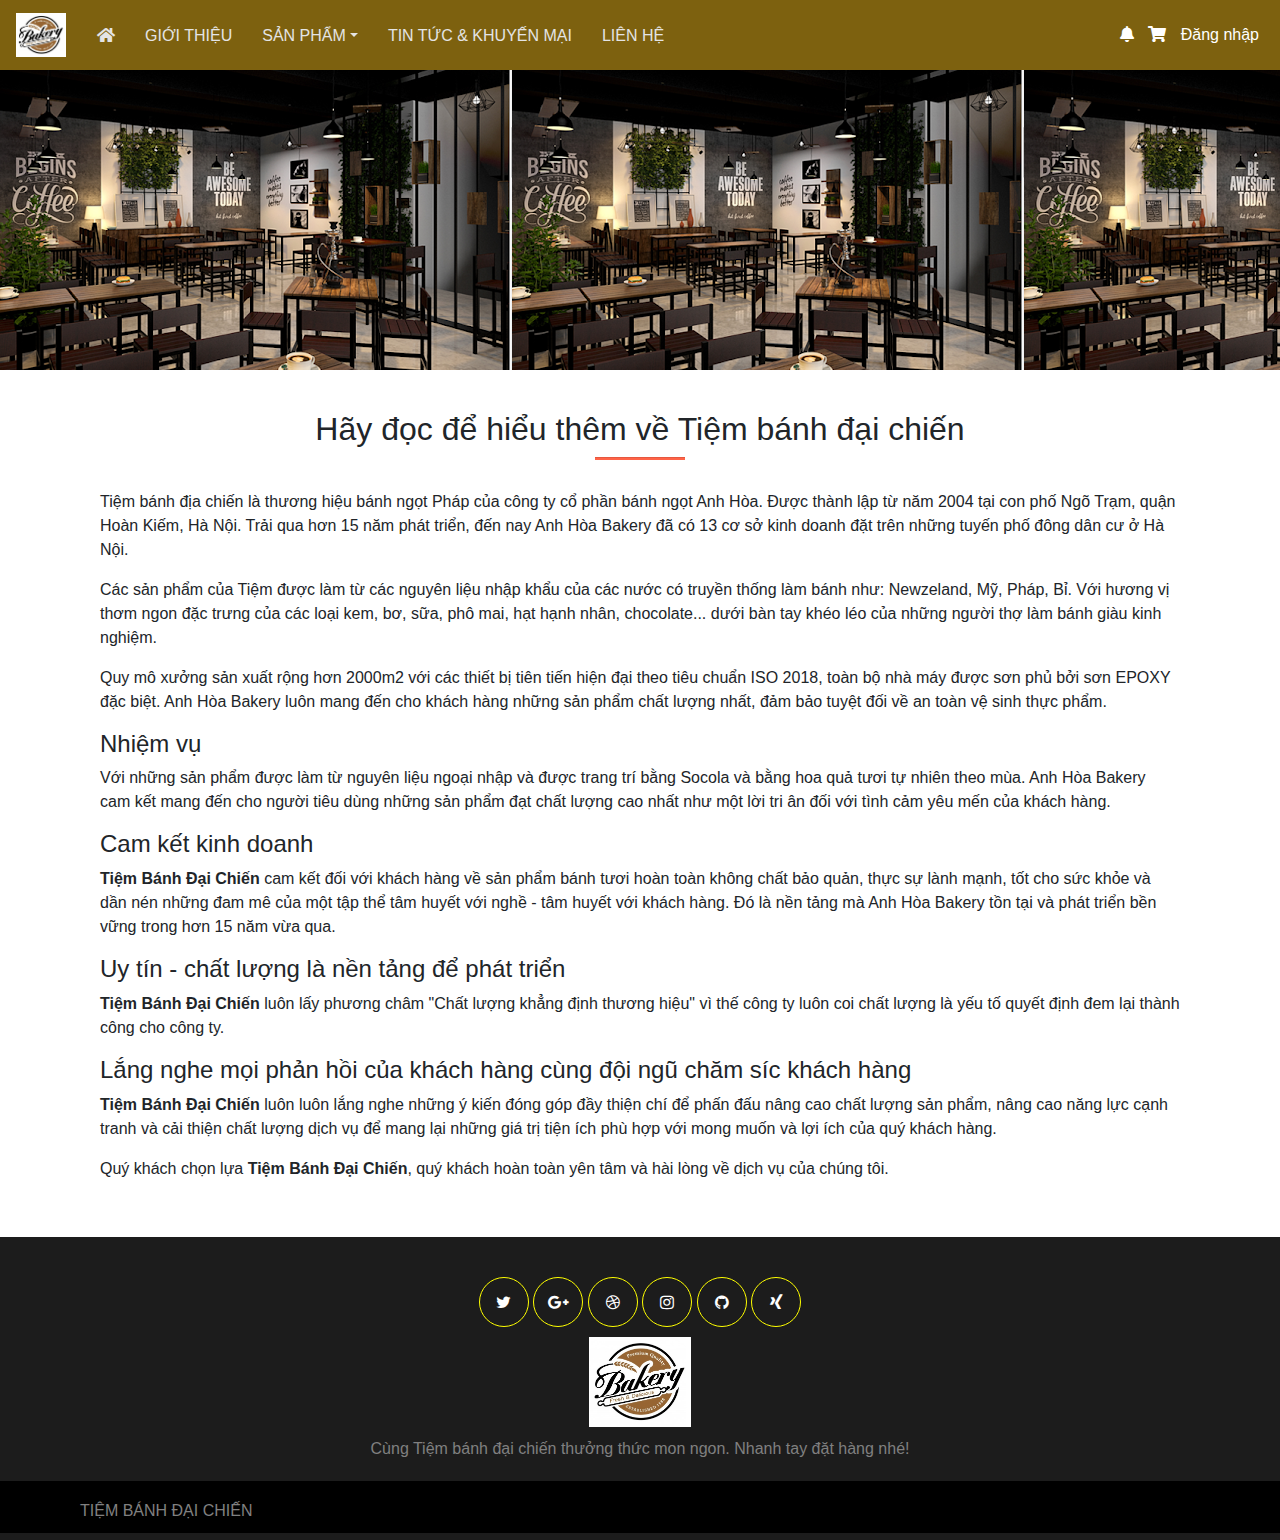
<file: gioithieu.html>
<!DOCTYPE html>
<html lang="vi">
  <head>
    <meta charset="utf-8">
    <title>Tiệm bánh đại chiến</title>
    <meta name="viewport" content="width=device-width, initial-scale=1">
    <link href="css/style.css" rel="stylesheet">
     <link rel="stylesheet" href="css/all.min.css">
    <link href="https://stackpath.bootstrapcdn.com/bootstrap/4.4.1/css/bootstrap.min.css" rel="stylesheet" type="text/css">
   <link rel="stylesheet" href="css/font-awesome-4.7.0/css/font-awesome.min.css">
    <script src="css/jquery-3.5.1.min.js "></script>
    <script src="css/bootstrap.min.js"></script>
  </head>
<body>
<nav class="navbar navbar-expand-md sticky-top">
	<div class="container-fluid">
		<a class="navbar-brand" href="#" id="brand_1" >
			<img src="images/logo1.jpg" width="50px">
		</a>
		<button class="navbar-toggler" type="button" data-toggle="collapse" data-target="#reponsive">
			<span class="fas fa-bars"></span>
		</button>
		<div class="collapse navbar-collapse" id="reponsive">
           
			<ul class="navbar-nav mr-auto">
				<li class="nav-item">
					<a class="nav-link" href="index.html"><span class="fas fa-home"></span></a>
				</li>
				<li class="nav-item">
					<a class="nav-link active" href="gioithieu.html" target="_top">GIỚI THIỆU</a>
				</li>
				<li class="nav-item dropdown item_1" >
					<a class="nav-link dropdown-toggle" data-toggle="dropdown" id="navbardrop" href="#">SẢN PHẨM</a>
					<div class="dropdown-menu bg-warning" id="sub-menu">
						  <a class="dropdown-item" href="banhmydanto.html">Bánh Mỳ Dân tổ</a>
              <a class="dropdown-item" href="banhsinhnhat.html">Bánh sinh nhật</a>
						  <a class="dropdown-item" href="banhminicake.html">Minicake & Cookies</a>
              <a class="dropdown-item" href="banhmytuoi.html">Bánh mỳ tươi</a>
						  <a class="dropdown-item" href="#">Bánh Crep Pháp </a>
              <a class="dropdown-item" href="banhmouse.html">Bánh Mousse</a>
              <a class="dropdown-item" href="#">Bánh Donut</a>
					</div>
				</li>
				<li class="nav-item">
					<a class="nav-link" href="#">TIN TỨC & KHUYẾN MẠI</a>
				</li>
        <li class="nav-item">
            <a class="nav-link" href="#msg">LIÊN HỆ</a>
        </li>            
			</ul>
        <div id="note">
            <a href="#"><i class="fas fa-bell"></i></a>
            <a href="#"><i class="fas fa-shopping-cart"></i></a>  
            <a href="acount.html">Đăng nhập</a>
        </div>
		  </div> 
	</div> <!-- kết thúc container-fluid -->
</nav>

    <!-- Taọ băng chuyền-->
<div class="banner">
 
</div>
<div class="container-fluid">
  <div class="about">
    <h2 class="text">Hãy đọc để hiểu thêm về Tiệm bánh đại chiến</h2>
    <hr class="hr">
    <div>
      <p>Tiệm bánh địa chiến là thương hiệu bánh ngọt Pháp của công ty cổ phần bánh ngọt Anh Hòa. Được thành lập từ năm 2004 tại con phố Ngõ Trạm, quận Hoàn Kiếm, Hà Nội. Trải qua hơn 15 năm phát triển, đến nay Anh Hòa Bakery đã có 13 cơ sở kinh doanh đặt trên những tuyến phố đông dân cư ở Hà Nội.</p>

      <p>Các sản phẩm của Tiệm được làm từ các nguyên liệu nhập khẩu của các nước có truyền thống làm bánh như: Newzeland, Mỹ, Pháp, Bỉ. Với hương vị thơm ngon đặc trưng của các loại kem, bơ, sữa, phô mai, hạt hạnh nhân, chocolate... dưới bàn tay khéo léo của những người thợ làm bánh giàu kinh nghiệm.</p>

      <p>Quy mô xưởng sản xuất rộng hơn 2000m2 với các thiết bị tiên tiến hiện đại theo tiêu chuẩn ISO 2018, toàn bộ nhà máy được sơn phủ bởi sơn EPOXY đặc biệt. Anh Hòa Bakery luôn mang đến cho khách hàng những sản phẩm chất lượng nhất, đảm bảo tuyệt đối về an toàn vệ sinh thực phẩm.</p>
    </div>
    <div>
      <h4>Nhiệm vụ</h4>
      <p>Với những sản phẩm được làm từ nguyên liệu ngoại nhập và được trang trí bằng Socola và bằng hoa quả tươi tự nhiên theo mùa. Anh Hòa Bakery cam kết mang đến cho người tiêu dùng những sản phẩm đạt chất lượng cao nhất như một lời tri ân đối với tình cảm yêu mến của khách hàng.</p>
    </div>
    <div>
      <h4>Cam kết kinh doanh</h4>
      <p><strong>Tiệm Bánh Đại Chiến</strong> cam kết đối với khách hàng về sản phẩm bánh tươi hoàn toàn không chất bảo quản, thực sự lành mạnh, tốt cho sức khỏe và dần nén những đam mê của một tập thể tâm huyết với nghề - tâm huyết với khách hàng. Đó là nền tảng mà Anh Hòa Bakery tồn tại và phát triển bền vững trong hơn 15 năm vừa qua.</p>
    </div>
    <div>
      <h4>Uy tín - chất lượng là nền tảng để phát triển</h4>
    
      <p><strong>Tiệm Bánh Đại Chiến</strong> luôn lấy phương châm "Chất lượng khẳng định thương hiệu" vì thế công ty luôn coi chất lượng là yếu tố quyết định đem lại thành công cho công ty.</p>
    </div>
    <div>
      <h4>Lắng nghe mọi phản hồi của khách hàng cùng đội ngũ chăm síc khách hàng</h4>
      <p><b>Tiệm Bánh Đại Chiến</b> luôn luôn lắng nghe những ý kiến đóng góp đầy thiện chí để phấn đấu nâng cao chất lượng sản phẩm, nâng cao năng lực cạnh tranh và cải thiện chất lượng dịch vụ để mang lại những giá trị tiện ích phù hợp với mong muốn và lợi ích của quý khách hàng.</p>

      <P>Quý khách chọn lựa <strong>Tiệm Bánh Đại Chiến</strong>, quý khách hoàn toàn yên tâm và hài lòng về dịch vụ của chúng tôi.</p>
    </div>
  </div>
  <div class="main_11" id="contact">
        <footer>
            <div class="footer">
                <div><i class="fa fa-twitter" aria-hidden="true"></i></div>
                <div><i class="fa fa-google-plus" aria-hidden="true"></i></div>
                <div><i class="fa fa-dribbble" aria-hidden="true"></i></div>
                <div><i class="fa fa-instagram" aria-hidden="true"></i></div>
                <div><i class="fa fa-github" aria-hidden="true"></i></div>
                <div><i class="fa fa-xing" aria-hidden="true"></i></div>
            </div>
            <div class="logo">
                <img src="images/logo1.jpg" alt="">

            </div>
            <p class="content_lorem">Cùng Tiệm bánh đại chiến thưởng thức mon ngon. Nhanh tay đặt hàng nhé!</p>
            <div class="footer_1">
                <div>TIỆM BÁNH ĐẠI CHIẾN</div> 
            </div>
        </footer> 

    </div>
</div>
<script src="js/index.js"></script>
</body>
</html>
</file>
<file: css/style.css>
*{
	padding:0;
	margin:0;
}
/* html{
	scroll-behavior: smooth;
} */
.top{
	position: fixed;
	bottom: 10px;
	right: 10px;
	z-index: 1030;
	color:white;
	display: none;

}

.container-fluid{
	padding-left: 0 !important;
	padding-right: 0 !important;
}
.navbar-nav li a{
	color:gray;

}
.navbar{
	background-color: #7d610f!important;
}
#reponsive{
	position: relative;
}

.navbar li a{
	color:#e4e4e4 !important;	
	padding:10px 15px 9px 15px !important;

}

.navbar li a:hover{
	color:white !important;
}

.carousel-inner img{
	width:100%;
	height:auto;
}
.carousel-indicators li{
	height:12px;
	width: 12px;
	border-radius: 50%;
	border:1px solid tomato;
	background-color: black
}
#note a {
	color:white !important;
	text-decoration: none;
	padding:5px !important;

}
#note a:hover{
	color:tomato !important;
}
.sub-menu{
	width: 40
}
/*main_1*/
.main_1,.main_2,.main_3,#bakery,.about,.birthday,.birthday_1,.mousse,.mincake,.cookie,.fresh{
	margin: 30px 0;
	padding:10px 100px;
}
.text{
	text-align: center;
}
.hr{
	width: 90px;
	height: 2px;
	background-color: tomato;
	margin:0 auto;
	margin-bottom: 30px;
}
.card img{
	width: 100%;
	border-top-right-radius: inherit;
	border-top-left-radius: inherit;
}

.product{
	text-align: center;
}
.bill p{
	margin-bottom: 0!important;
	color:white;

}
.bill p i{
	padding-left: 20px;
}
.bill{
	padding: 10px;
	background-color: tomato;
	border-bottom-right-radius: inherit;
	border-bottom-left-radius: inherit;
}

.fa-shopping-cart{
	cursor: pointer;
}
.combo{
	width: 100%;
    overflow: hidden;
}
.combo img{
	width: 100%;
	height:300px;
}
.card-columns .card img{
	transition: 1s ease transform;
}
.card-columns .card:hover  img{
	transform: scale(1.1);
}

.clear{
	clear:both;
}
footer{
	background-color: #1C1C1C;
	padding:40px 0 0 0;
}

.footer{
	margin:0 auto;
	text-align: center;
	transition:  1s ease  transform;
	cursor: pointer;
}
.footer >div{
	display: inline-block;
	width: 50px;
	height:50px;
	line-height: 50px;
	border-radius: 50%;
	border:1px solid yellow;
	text-align: center;
}
.footer i:hover{
	transform: scale(1.1);

}
.footer i{
	color:white;
}
.logo{
	text-align: center;
}
.logo img{
	width: 8%;
	margin:10px;
}
.content_lorem{
	width: 60%;
	text-align: center;
	margin:0 auto;
	color:gray;
}
.footer_1 ul{
	float:right;
}
.footer_1 div{
	float: left;
	width: 60%;
	padding-top: 8px;
	color:gray;
}
.footer_1{
	background: black;
	padding:10px 80px;
	display: inline-block;
	width: 100%;
	margin-top: 20px;

}
.footer_1 .nav li:hover{
	color: #ffc107;
}

.online{
	width: 40%;
	background-image:url('../images/ảnh-nền-form.jpg');
	/*opacity:0.5;*/
	/*margin:3% auto;*/
	padding: 5% 0;
}
#msg h3{
	color:white;
}
.frm{
	margin:0 auto;
	width: 60%;
}
input,textarea{
	opacity: 0.5;
	width: 100%;
	background: black;
	color:white;
}
 /*dân tổ*/
.danto{
	width: 100%;
	overflow: hidden;
}
.card .danto img{
	width: 100%;
	height:300px;
}
/*Giới thiệu*/
.banner{
	background-image: url('../images/unnamed.png');
	width: 100%;
	height:300px;
}
.banner_1{
	background-image: url('../images/tuoilogo.jpg');
	width: 100%;
	height:450px;
}
.banner_2{
	background-image: url('../images/dantologo.jpg');
	width: 100%;
	height:450px;
	background-size: cover;
}
.banner_3{
	background-image: url('../images/cookielogo.jpg');
	width: 100%;
	height:450px;
	/*background-size: cover;*/
}
.banner_4{
	background-image: url('../images/sinhnhatlogo.jpg');
	width: 100%;
	height:450px;
}
.mytext{
	text-align: center;
	color: white;
	padding-top: 40px;
}
/*main_3*/
#staff img{
	width: 100%;
}
/*Phân trang*/
.pagination{
	width: 15%;
	margin: 10px auto;
}
.pagination > .btn{
	border:1px solid rgba(176, 236, 168, 0.781);;
}
.pagination .active{
	background-color: rgba(176, 236, 168, 0.781);
	color: white;
}

@media all and (min-width: 320px) and (max-width:575px){
	.card-columns{
		column-count: 1!important;
	}
	.main_1,.main_2,.main_3,#bakery,.about,.birthday,.birthday_1,.mousse,.mincake,.cookie,.fresh{
		padding:10px 30px;
	}
	.product{
		font-size: 14px;
	}
}
@media all and (min-width: 576px) and (max-width: 767px){
	.card-columns{
		column-count: 2!important;

	}
	.main_1,.main_2,.main_3,#bakery,.about,.birthday,.birthday_1,.mousse,.mincake,.cookie,.fresh{
		padding:10px 30px;
	}
	.product{
		font-size: 15px;
	}
}
@media all and (min-width: 768px) and (max-width: 1024px){
	#reponsive ul li.nav-item{
		font-size: 10px;
	}
	.card-columns{
		column-count: 2!important;

	}
	.main_1,.main_2,.main_3,#bakery,.about,.birthday,.birthday_1,.mousse,.mincake,.cookie,.fresh{
		padding:10px 30px;
	}
	.product{
		font-size: 15px;
	}
}
@media all and (min-width: 1025px){
	.card-columns{
		column-count: 4!important;

	}
	.product{
		font-size: 15px;
	}
}

@media all and (min-width: 2000px){
	.card-columns{
		column-count: 5!important;
	}
	.product{
		font-size: 15px;
	}
}
</file>
